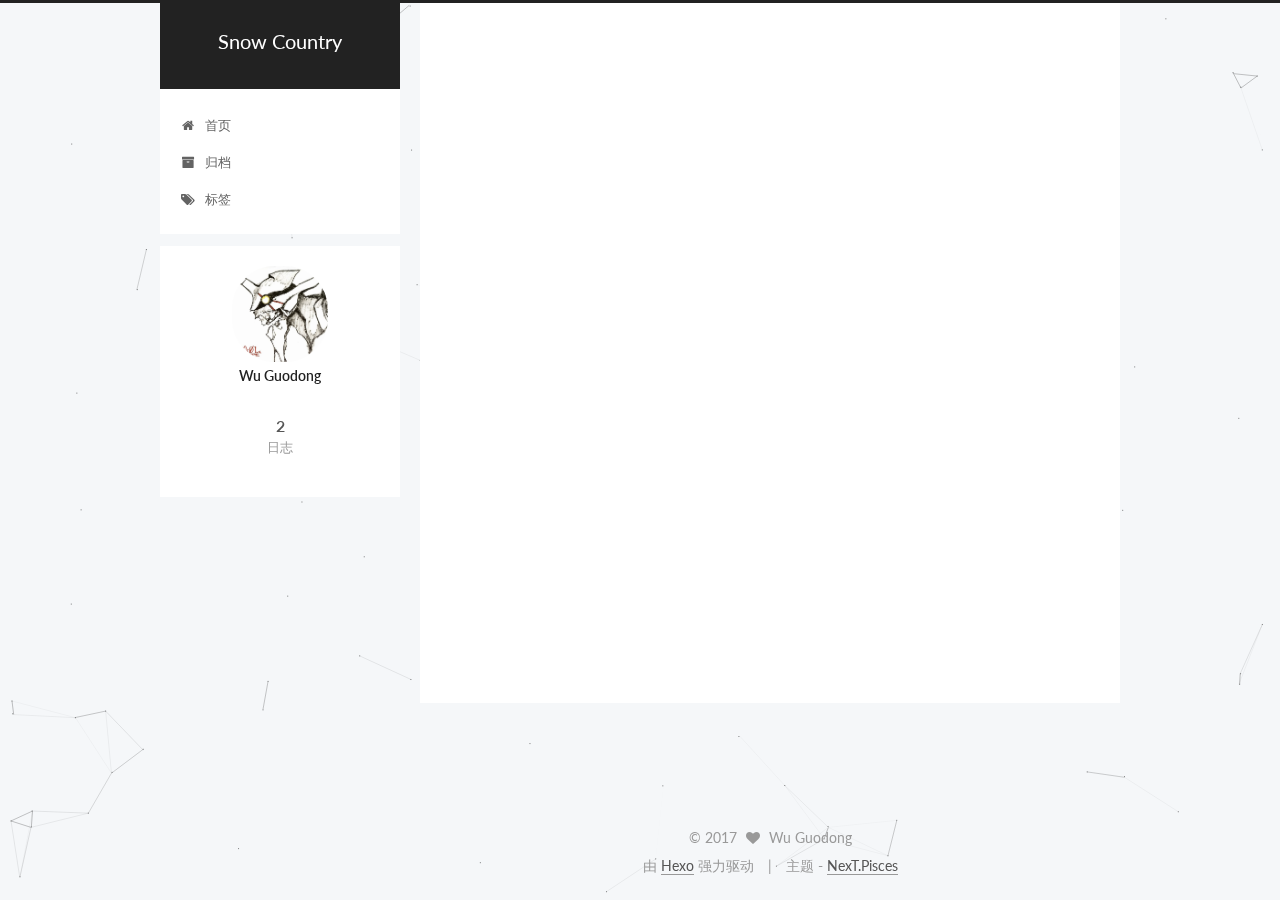
<file: index.html>
<!doctype html>
<html class="theme-next pisces use-motion" lang="zh-Hans">
<head>
<meta charset="UTF-8"/>
<meta http-equiv="X-UA-Compatible" content="IE=edge" />
<meta name="viewport" content="width=device-width, initial-scale=1, maximum-scale=1"/>
<meta http-equiv="Cache-Control" content="no-transform" />
<meta http-equiv="Cache-Control" content="no-siteapp" />
<link href="/lib/fancybox/source/jquery.fancybox.css?v=2.1.5" rel="stylesheet" type="text/css" />
<link href="//fonts.googleapis.com/css?family=Lato:300,300italic,400,400italic,700,700italic&subset=latin,latin-ext" rel="stylesheet" type="text/css">
<link href="/lib/font-awesome/css/font-awesome.min.css?v=4.6.2" rel="stylesheet" type="text/css" />
<link href="/css/main.css?v=5.1.0" rel="stylesheet" type="text/css" />
<meta name="keywords" content="Hexo, NexT" />
<link rel="shortcut icon" type="image/x-icon" href="/favicon.ico?v=5.1.0" />
<meta property="og:type" content="website">
<meta property="og:title" content="Snow Country">
<meta property="og:url" content="http://yoursite.com/index.html">
<meta property="og:site_name" content="Snow Country">
<meta name="twitter:card" content="summary">
<meta name="twitter:title" content="Snow Country">
<script type="text/javascript" id="hexo.configurations">
  var NexT = window.NexT || {};
  var CONFIG = {
    root: '/',
    scheme: 'Pisces',
    sidebar: {"position":"left","display":"post","offset":12,"offset_float":0,"b2t":false,"scrollpercent":false},
    fancybox: true,
    motion: true,
    duoshuo: {
      userId: '0',
      author: '博主'
    },
    algolia: {
      applicationID: '',
      apiKey: '',
      indexName: '',
      hits: {"per_page":10},
      labels: {"input_placeholder":"Search for Posts","hits_empty":"We didn't find any results for the search: ${query}","hits_stats":"${hits} results found in ${time} ms"}
    }
  };
</script>
  <link rel="canonical" href="http://yoursite.com/"/>
  <title> Snow Country </title>
</head>
<body itemscope itemtype="http://schema.org/WebPage" lang="zh-Hans">
  <div class="container sidebar-position-left page-home ">
    <div class="headband"></div>
    <header id="header" class="header" itemscope itemtype="http://schema.org/WPHeader">
      <div class="header-inner"><div class="site-brand-wrapper">
  <div class="site-meta ">
    <div class="custom-logo-site-title">
      <a href="/"  class="brand" rel="start">
        <span class="logo-line-before"><i></i></span>
        <span class="site-title">Snow Country</span>
        <span class="logo-line-after"><i></i></span>
      </a>
    </div>
        <p class="site-subtitle"></p>
  </div>
  <div class="site-nav-toggle">
    <button>
      <span class="btn-bar"></span>
      <span class="btn-bar"></span>
      <span class="btn-bar"></span>
    </button>
  </div>
</div>
<nav class="site-nav">
    <ul id="menu" class="menu">
        <li class="menu-item menu-item-home">
          <a href="/" rel="section">
              <i class="menu-item-icon fa fa-fw fa-home"></i> <br />
            首页
          </a>
        </li>
        <li class="menu-item menu-item-archives">
          <a href="/archives" rel="section">
              <i class="menu-item-icon fa fa-fw fa-archive"></i> <br />
            归档
          </a>
        </li>        
        <li class="menu-item menu-item-tags">
          <a href="/tags" rel="section">
              <i class="menu-item-icon fa fa-fw fa-tags"></i> <br />
            标签
          </a>
        </li>
    </ul>
</nav>
 </div>
    </header>
    <main id="main" class="main">
      <div class="main-inner">
        <div class="content-wrap">
          <div id="content" class="content">
  <section id="posts" class="posts-expand">
  <article class="post post-type-normal " itemscope itemtype="http://schema.org/Article">
    <link itemprop="mainEntityOfPage" href="http://yoursite.com/2017/03/22/article-title/">
    <span hidden itemprop="author" itemscope itemtype="http://schema.org/Person">
      <meta itemprop="name" content="Wu Guodong">
      <meta itemprop="description" content="">
      <meta itemprop="image" content="/images/avatar.png">
    </span>
    <span hidden itemprop="publisher" itemscope itemtype="http://schema.org/Organization">
      <meta itemprop="name" content="Snow Country">
    </span>
      <header class="post-header">
          <h1 class="post-title" itemprop="name headline">
                <a class="post-title-link" href="/2017/03/22/article-title/" itemprop="url">
                  article title
                </a>
          </h1>
        <div class="post-meta">
          <span class="post-time">
              <span class="post-meta-item-icon">
                <i class="fa fa-calendar-o"></i>
              </span>
                <span class="post-meta-item-text">发表于</span>
              <time title="创建于" itemprop="dateCreated datePublished" datetime="2017-03-22T18:49:20+08:00">
                2017-03-22
              </time>
          </span>
        </div>
      </header>
    <div class="post-body" itemprop="articleBody">
          <!--noindex-->
          <div class="post-button text-center">
            <a class="btn" href="/2017/03/22/article-title/#more" rel="contents">
              阅读全文 &raquo;
            </a>
          </div>
          <!--/noindex-->
    </div>
    <div>
    </div>
    <div>
    </div>
    <div>
    </div>
    <footer class="post-footer">
        <div class="post-eof"></div>
    </footer>
  </article>
  <article class="post post-type-normal " itemscope itemtype="http://schema.org/Article">
    <link itemprop="mainEntityOfPage" href="http://yoursite.com/2017/03/22/hello-world/">
    <span hidden itemprop="author" itemscope itemtype="http://schema.org/Person">
      <meta itemprop="name" content="Wu Guodong">
      <meta itemprop="description" content="">
      <meta itemprop="image" content="/images/avatar.png">
    </span>
    <span hidden itemprop="publisher" itemscope itemtype="http://schema.org/Organization">
      <meta itemprop="name" content="Snow Country">
    </span>
      <header class="post-header">
          <h1 class="post-title" itemprop="name headline">
                <a class="post-title-link" href="/2017/03/22/hello-world/" itemprop="url">
                  Hello World
                </a>
          </h1>
        <div class="post-meta">
          <span class="post-time">
              <span class="post-meta-item-icon">
                <i class="fa fa-calendar-o"></i>
              </span>
                <span class="post-meta-item-text">发表于</span>
              <time title="创建于" itemprop="dateCreated datePublished" datetime="2017-03-22T17:35:30+08:00">
                2017-03-22
              </time>
          </span>
        </div>
      </header>
    <div class="post-body" itemprop="articleBody">
          Welcome to Hexo! This is your very first post. Check documentation for more info. If you get any problems when using Hexo, you can find the answer in 
          ...
          <!--noindex-->
          <div class="post-button text-center">
            <a class="btn" href="/2017/03/22/hello-world/#more" rel="contents">
              阅读全文 &raquo;
            </a>
          </div>
          <!--/noindex-->
    </div>
    <div>
    </div>
    <div>
    </div>
    <div>
    </div>
    <footer class="post-footer">
        <div class="post-eof"></div>
    </footer>
  </article>
  </section>
          </div>
        </div>
  <div class="sidebar-toggle">
    <div class="sidebar-toggle-line-wrap">
      <span class="sidebar-toggle-line sidebar-toggle-line-first"></span>
      <span class="sidebar-toggle-line sidebar-toggle-line-middle"></span>
      <span class="sidebar-toggle-line sidebar-toggle-line-last"></span>
    </div>
  </div>
  <aside id="sidebar" class="sidebar">
    <div class="sidebar-inner">
      <section class="site-overview sidebar-panel sidebar-panel-active">
        <div class="site-author motion-element" itemprop="author" itemscope itemtype="http://schema.org/Person">
          <img class="site-author-image" itemprop="image"
               src="/images/avatar.png"
               alt="Wu Guodong" />
          <p class="site-author-name" itemprop="name">Wu Guodong</p>
              <p class="site-description motion-element" itemprop="description"></p>
        </div>
        <nav class="site-state motion-element">
            <div class="site-state-item site-state-posts">
              <a href="/archives">
                <span class="site-state-item-count">2</span>
                <span class="site-state-item-name">日志</span>
              </a>
            </div>
        </nav>
        <div class="links-of-author motion-element">
        </div>
      </section>
    </div>
  </aside>
      </div>
    </main>
    <footer id="footer" class="footer">
      <div class="footer-inner">
        <div class="copyright" >
  &copy; 
  <span itemprop="copyrightYear">2017</span>
  <span class="with-love">
    <i class="fa fa-heart"></i>
  </span>
  <span class="author" itemprop="copyrightHolder">Wu Guodong</span>
</div>
<div class="powered-by">
  由 <a class="theme-link" href="https://hexo.io">Hexo</a> 强力驱动
</div>
<div class="theme-info">
  主题 -
  <a class="theme-link" href="https://github.com/iissnan/hexo-theme-next">
    NexT.Pisces
  </a>
</div>
      </div>
    </footer>
      <div class="back-to-top">
        <i class="fa fa-arrow-up"></i>
      </div>
  </div>
<script type="text/javascript">
  if (Object.prototype.toString.call(window.Promise) !== '[object Function]') {
    window.Promise = null;
  }
</script>
  <script type="text/javascript" src="/lib/jquery/index.js?v=2.1.3"></script>
  <script type="text/javascript" src="/lib/fastclick/lib/fastclick.min.js?v=1.0.6"></script>
  <script type="text/javascript" src="/lib/jquery_lazyload/jquery.lazyload.js?v=1.9.7"></script>
  <script type="text/javascript" src="/lib/velocity/velocity.min.js?v=1.2.1"></script>
  <script type="text/javascript" src="/lib/velocity/velocity.ui.min.js?v=1.2.1"></script>
  <script type="text/javascript" src="/lib/fancybox/source/jquery.fancybox.pack.js?v=2.1.5"></script>
  <script type="text/javascript" src="/js/src/utils.js?v=5.1.0"></script>
  <script type="text/javascript" src="/js/src/motion.js?v=5.1.0"></script>
  <script type="text/javascript" src="/js/src/affix.js?v=5.1.0"></script>
  <script type="text/javascript" src="/js/src/schemes/pisces.js?v=5.1.0"></script>
  <script type="text/javascript" src="/js/src/bootstrap.js?v=5.1.0"></script>
  <!-- �������� -->
  <script type="text/javascript" src="/js/src/particle.js"></script>
</body>
</html>
</file>
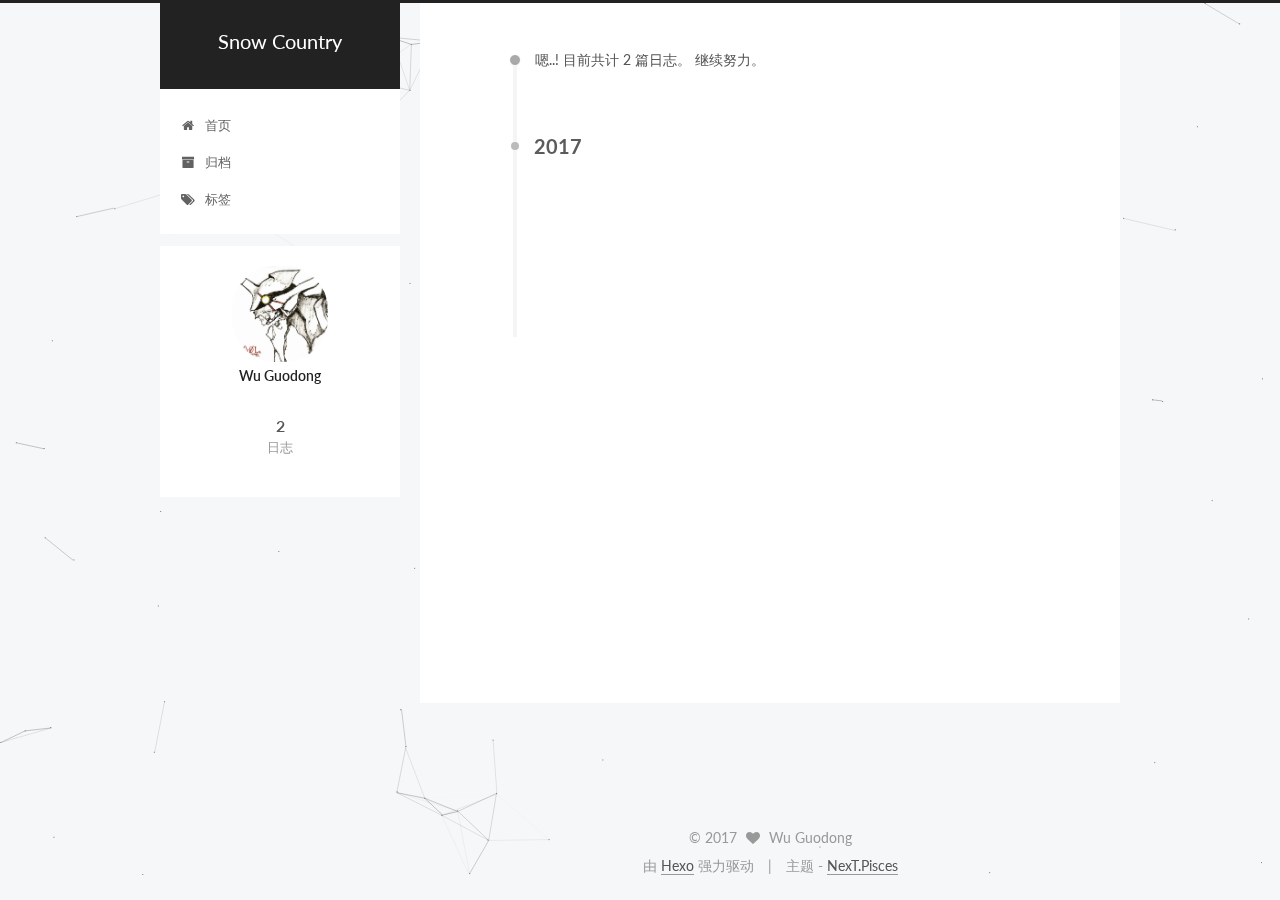
<file: archives/index.html>
<!doctype html>



  


<html class="theme-next pisces use-motion" lang="zh-Hans">
<head>
  <meta charset="UTF-8"/>
<meta http-equiv="X-UA-Compatible" content="IE=edge" />
<meta name="viewport" content="width=device-width, initial-scale=1, maximum-scale=1"/>



<meta http-equiv="Cache-Control" content="no-transform" />
<meta http-equiv="Cache-Control" content="no-siteapp" />















  
  
  <link href="/lib/fancybox/source/jquery.fancybox.css?v=2.1.5" rel="stylesheet" type="text/css" />




  
  
  
  

  
    
    
  

  

  

  

  

  
    
    
    <link href="//fonts.googleapis.com/css?family=Lato:300,300italic,400,400italic,700,700italic&subset=latin,latin-ext" rel="stylesheet" type="text/css">
  






<link href="/lib/font-awesome/css/font-awesome.min.css?v=4.6.2" rel="stylesheet" type="text/css" />

<link href="/css/main.css?v=5.1.0" rel="stylesheet" type="text/css" />


  <meta name="keywords" content="Hexo, NexT" />








  <link rel="shortcut icon" type="image/x-icon" href="/favicon.ico?v=5.1.0" />






<meta property="og:type" content="website">
<meta property="og:title" content="Snow Country">
<meta property="og:url" content="http://yoursite.com/archives/index.html">
<meta property="og:site_name" content="Snow Country">
<meta name="twitter:card" content="summary">
<meta name="twitter:title" content="Snow Country">



<script type="text/javascript" id="hexo.configurations">
  var NexT = window.NexT || {};
  var CONFIG = {
    root: '/',
    scheme: 'Pisces',
    sidebar: {"position":"left","display":"post","offset":12,"offset_float":0,"b2t":false,"scrollpercent":false},
    fancybox: true,
    motion: true,
    duoshuo: {
      userId: '0',
      author: '博主'
    },
    algolia: {
      applicationID: '',
      apiKey: '',
      indexName: '',
      hits: {"per_page":10},
      labels: {"input_placeholder":"Search for Posts","hits_empty":"We didn't find any results for the search: ${query}","hits_stats":"${hits} results found in ${time} ms"}
    }
  };
</script>



  <link rel="canonical" href="http://yoursite.com/archives/"/>





  <title> 归档 | Snow Country </title>
</head>

<body itemscope itemtype="http://schema.org/WebPage" lang="zh-Hans">

  














  
  
    
  

  <div class="container sidebar-position-left  page-archive  ">
    <div class="headband"></div>

    <header id="header" class="header" itemscope itemtype="http://schema.org/WPHeader">
      <div class="header-inner"><div class="site-brand-wrapper">
  <div class="site-meta ">
    

    <div class="custom-logo-site-title">
      <a href="/"  class="brand" rel="start">
        <span class="logo-line-before"><i></i></span>
        <span class="site-title">Snow Country</span>
        <span class="logo-line-after"><i></i></span>
      </a>
    </div>
      
        <p class="site-subtitle"></p>
      
  </div>

  <div class="site-nav-toggle">
    <button>
      <span class="btn-bar"></span>
      <span class="btn-bar"></span>
      <span class="btn-bar"></span>
    </button>
  </div>
</div>

<nav class="site-nav">
  

  
    <ul id="menu" class="menu">
      
        
        <li class="menu-item menu-item-home">
          <a href="/" rel="section">
            
              <i class="menu-item-icon fa fa-fw fa-home"></i> <br />
            
            首页
          </a>
        </li>
      
        
        <li class="menu-item menu-item-archives">
          <a href="/archives" rel="section">
            
              <i class="menu-item-icon fa fa-fw fa-archive"></i> <br />
            
            归档
          </a>
        </li>
      
        
        <li class="menu-item menu-item-tags">
          <a href="/tags" rel="section">
            
              <i class="menu-item-icon fa fa-fw fa-tags"></i> <br />
            
            标签
          </a>
        </li>
      

      
    </ul>
  

  
</nav>



 </div>
    </header>

    <main id="main" class="main">
      <div class="main-inner">
        <div class="content-wrap">
          <div id="content" class="content">
            

  <section id="posts" class="posts-collapse">
    <span class="archive-move-on"></span>

    <span class="archive-page-counter">
      
      
      
        
      
      嗯..! 目前共计 2 篇日志。 继续努力。
    </span>

    

      
      
      

      
        
        <div class="collection-title">
          <h2 class="archive-year motion-element" id="archive-year-2017">2017</h2>
        </div>
      
      

      

  <article class="post post-type-normal" itemscope itemtype="http://schema.org/Article">
    <header class="post-header">

      <h1 class="post-title">
        
            <a class="post-title-link" href="/2017/03/22/article-title/" itemprop="url">
              
                <span itemprop="name">article title</span>
              
            </a>
        
      </h1>

      <div class="post-meta">
        <time class="post-time" itemprop="dateCreated"
              datetime="2017-03-22T18:49:20+08:00"
              content="2017-03-22" >
          03-22
        </time>
      </div>

    </header>
  </article>



    

      
      
      

      
      

      

  <article class="post post-type-normal" itemscope itemtype="http://schema.org/Article">
    <header class="post-header">

      <h1 class="post-title">
        
            <a class="post-title-link" href="/2017/03/22/hello-world/" itemprop="url">
              
                <span itemprop="name">Hello World</span>
              
            </a>
        
      </h1>

      <div class="post-meta">
        <time class="post-time" itemprop="dateCreated"
              datetime="2017-03-22T17:35:30+08:00"
              content="2017-03-22" >
          03-22
        </time>
      </div>

    </header>
  </article>



    

  </section>

  



          </div>
          


          

        </div>
        
          
  
  <div class="sidebar-toggle">
    <div class="sidebar-toggle-line-wrap">
      <span class="sidebar-toggle-line sidebar-toggle-line-first"></span>
      <span class="sidebar-toggle-line sidebar-toggle-line-middle"></span>
      <span class="sidebar-toggle-line sidebar-toggle-line-last"></span>
    </div>
  </div>

  <aside id="sidebar" class="sidebar">
    <div class="sidebar-inner">

      

      

      <section class="site-overview sidebar-panel sidebar-panel-active">
        <div class="site-author motion-element" itemprop="author" itemscope itemtype="http://schema.org/Person">
          <img class="site-author-image" itemprop="image"
               src="/images/avatar.png"
               alt="Wu Guodong" />
          <p class="site-author-name" itemprop="name">Wu Guodong</p>
           
              <p class="site-description motion-element" itemprop="description"></p>
          
        </div>
        <nav class="site-state motion-element">

          
            <div class="site-state-item site-state-posts">
              <a href="/archives">
                <span class="site-state-item-count">2</span>
                <span class="site-state-item-name">日志</span>
              </a>
            </div>
          

          

          

        </nav>

        

        <div class="links-of-author motion-element">
          
        </div>

        
        

        
        

        


      </section>

      

      

    </div>
  </aside>


        
      </div>
    </main>

    <footer id="footer" class="footer">
      <div class="footer-inner">
        <div class="copyright" >
  
  &copy; 
  <span itemprop="copyrightYear">2017</span>
  <span class="with-love">
    <i class="fa fa-heart"></i>
  </span>
  <span class="author" itemprop="copyrightHolder">Wu Guodong</span>
</div>


<div class="powered-by">
  由 <a class="theme-link" href="https://hexo.io">Hexo</a> 强力驱动
</div>

<div class="theme-info">
  主题 -
  <a class="theme-link" href="https://github.com/iissnan/hexo-theme-next">
    NexT.Pisces
  </a>
</div>


        

        
      </div>
    </footer>

    
      <div class="back-to-top">
        <i class="fa fa-arrow-up"></i>
        
      </div>
    

  </div>

  

<script type="text/javascript">
  if (Object.prototype.toString.call(window.Promise) !== '[object Function]') {
    window.Promise = null;
  }
</script>









  




  
  <script type="text/javascript" src="/lib/jquery/index.js?v=2.1.3"></script>

  
  <script type="text/javascript" src="/lib/fastclick/lib/fastclick.min.js?v=1.0.6"></script>

  
  <script type="text/javascript" src="/lib/jquery_lazyload/jquery.lazyload.js?v=1.9.7"></script>

  
  <script type="text/javascript" src="/lib/velocity/velocity.min.js?v=1.2.1"></script>

  
  <script type="text/javascript" src="/lib/velocity/velocity.ui.min.js?v=1.2.1"></script>

  
  <script type="text/javascript" src="/lib/fancybox/source/jquery.fancybox.pack.js?v=2.1.5"></script>


  


  <script type="text/javascript" src="/js/src/utils.js?v=5.1.0"></script>

  <script type="text/javascript" src="/js/src/motion.js?v=5.1.0"></script>



  
  


  <script type="text/javascript" src="/js/src/affix.js?v=5.1.0"></script>

  <script type="text/javascript" src="/js/src/schemes/pisces.js?v=5.1.0"></script>



  
  
    <script type="text/javascript" id="motion.page.archive">
      $('.archive-year').velocity('transition.slideLeftIn');
    </script>
  


  


  <script type="text/javascript" src="/js/src/bootstrap.js?v=5.1.0"></script>



  



  




	





  





  





  






  





  

  

  

  

  <!-- �������� -->
  <script type="text/javascript" src="/js/src/particle.js"></script>
</body>
</html>
</file>
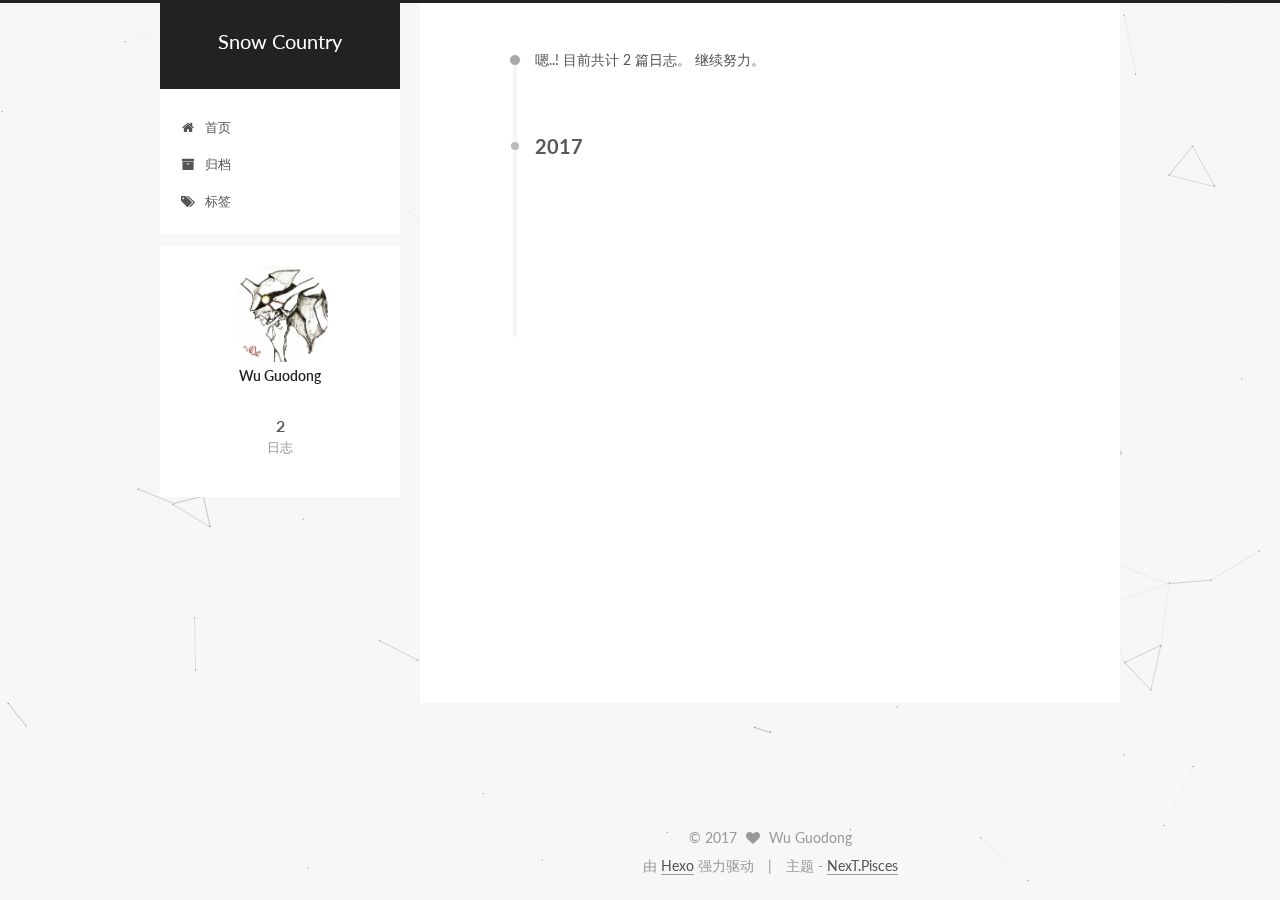
<file: archives/2017/index.html>
<!doctype html>



  


<html class="theme-next pisces use-motion" lang="zh-Hans">
<head>
  <meta charset="UTF-8"/>
<meta http-equiv="X-UA-Compatible" content="IE=edge" />
<meta name="viewport" content="width=device-width, initial-scale=1, maximum-scale=1"/>



<meta http-equiv="Cache-Control" content="no-transform" />
<meta http-equiv="Cache-Control" content="no-siteapp" />















  
  
  <link href="/lib/fancybox/source/jquery.fancybox.css?v=2.1.5" rel="stylesheet" type="text/css" />




  
  
  
  

  
    
    
  

  

  

  

  

  
    
    
    <link href="//fonts.googleapis.com/css?family=Lato:300,300italic,400,400italic,700,700italic&subset=latin,latin-ext" rel="stylesheet" type="text/css">
  






<link href="/lib/font-awesome/css/font-awesome.min.css?v=4.6.2" rel="stylesheet" type="text/css" />

<link href="/css/main.css?v=5.1.0" rel="stylesheet" type="text/css" />


  <meta name="keywords" content="Hexo, NexT" />








  <link rel="shortcut icon" type="image/x-icon" href="/favicon.ico?v=5.1.0" />






<meta property="og:type" content="website">
<meta property="og:title" content="Snow Country">
<meta property="og:url" content="http://yoursite.com/archives/2017/index.html">
<meta property="og:site_name" content="Snow Country">
<meta name="twitter:card" content="summary">
<meta name="twitter:title" content="Snow Country">



<script type="text/javascript" id="hexo.configurations">
  var NexT = window.NexT || {};
  var CONFIG = {
    root: '/',
    scheme: 'Pisces',
    sidebar: {"position":"left","display":"post","offset":12,"offset_float":0,"b2t":false,"scrollpercent":false},
    fancybox: true,
    motion: true,
    duoshuo: {
      userId: '0',
      author: '博主'
    },
    algolia: {
      applicationID: '',
      apiKey: '',
      indexName: '',
      hits: {"per_page":10},
      labels: {"input_placeholder":"Search for Posts","hits_empty":"We didn't find any results for the search: ${query}","hits_stats":"${hits} results found in ${time} ms"}
    }
  };
</script>



  <link rel="canonical" href="http://yoursite.com/archives/2017/"/>





  <title> 归档 | Snow Country </title>
</head>

<body itemscope itemtype="http://schema.org/WebPage" lang="zh-Hans">

  














  
  
    
  

  <div class="container sidebar-position-left  page-archive  ">
    <div class="headband"></div>

    <header id="header" class="header" itemscope itemtype="http://schema.org/WPHeader">
      <div class="header-inner"><div class="site-brand-wrapper">
  <div class="site-meta ">
    

    <div class="custom-logo-site-title">
      <a href="/"  class="brand" rel="start">
        <span class="logo-line-before"><i></i></span>
        <span class="site-title">Snow Country</span>
        <span class="logo-line-after"><i></i></span>
      </a>
    </div>
      
        <p class="site-subtitle"></p>
      
  </div>

  <div class="site-nav-toggle">
    <button>
      <span class="btn-bar"></span>
      <span class="btn-bar"></span>
      <span class="btn-bar"></span>
    </button>
  </div>
</div>

<nav class="site-nav">
  

  
    <ul id="menu" class="menu">
      
        
        <li class="menu-item menu-item-home">
          <a href="/" rel="section">
            
              <i class="menu-item-icon fa fa-fw fa-home"></i> <br />
            
            首页
          </a>
        </li>
      
        
        <li class="menu-item menu-item-archives">
          <a href="/archives" rel="section">
            
              <i class="menu-item-icon fa fa-fw fa-archive"></i> <br />
            
            归档
          </a>
        </li>
      
        
        <li class="menu-item menu-item-tags">
          <a href="/tags" rel="section">
            
              <i class="menu-item-icon fa fa-fw fa-tags"></i> <br />
            
            标签
          </a>
        </li>
      

      
    </ul>
  

  
</nav>



 </div>
    </header>

    <main id="main" class="main">
      <div class="main-inner">
        <div class="content-wrap">
          <div id="content" class="content">
            

  <section id="posts" class="posts-collapse">
    <span class="archive-move-on"></span>

    <span class="archive-page-counter">
      
      
      
        
      
      嗯..! 目前共计 2 篇日志。 继续努力。
    </span>

    

      
      
      

      
        
        <div class="collection-title">
          <h2 class="archive-year motion-element" id="archive-year-2017">2017</h2>
        </div>
      
      

      

  <article class="post post-type-normal" itemscope itemtype="http://schema.org/Article">
    <header class="post-header">

      <h1 class="post-title">
        
            <a class="post-title-link" href="/2017/03/22/article-title/" itemprop="url">
              
                <span itemprop="name">article title</span>
              
            </a>
        
      </h1>

      <div class="post-meta">
        <time class="post-time" itemprop="dateCreated"
              datetime="2017-03-22T18:49:20+08:00"
              content="2017-03-22" >
          03-22
        </time>
      </div>

    </header>
  </article>



    

      
      
      

      
      

      

  <article class="post post-type-normal" itemscope itemtype="http://schema.org/Article">
    <header class="post-header">

      <h1 class="post-title">
        
            <a class="post-title-link" href="/2017/03/22/hello-world/" itemprop="url">
              
                <span itemprop="name">Hello World</span>
              
            </a>
        
      </h1>

      <div class="post-meta">
        <time class="post-time" itemprop="dateCreated"
              datetime="2017-03-22T17:35:30+08:00"
              content="2017-03-22" >
          03-22
        </time>
      </div>

    </header>
  </article>



    

  </section>

  



          </div>
          


          

        </div>
        
          
  
  <div class="sidebar-toggle">
    <div class="sidebar-toggle-line-wrap">
      <span class="sidebar-toggle-line sidebar-toggle-line-first"></span>
      <span class="sidebar-toggle-line sidebar-toggle-line-middle"></span>
      <span class="sidebar-toggle-line sidebar-toggle-line-last"></span>
    </div>
  </div>

  <aside id="sidebar" class="sidebar">
    <div class="sidebar-inner">

      

      

      <section class="site-overview sidebar-panel sidebar-panel-active">
        <div class="site-author motion-element" itemprop="author" itemscope itemtype="http://schema.org/Person">
          <img class="site-author-image" itemprop="image"
               src="/images/avatar.png"
               alt="Wu Guodong" />
          <p class="site-author-name" itemprop="name">Wu Guodong</p>
           
              <p class="site-description motion-element" itemprop="description"></p>
          
        </div>
        <nav class="site-state motion-element">

          
            <div class="site-state-item site-state-posts">
              <a href="/archives">
                <span class="site-state-item-count">2</span>
                <span class="site-state-item-name">日志</span>
              </a>
            </div>
          

          

          

        </nav>

        

        <div class="links-of-author motion-element">
          
        </div>

        
        

        
        

        


      </section>

      

      

    </div>
  </aside>


        
      </div>
    </main>

    <footer id="footer" class="footer">
      <div class="footer-inner">
        <div class="copyright" >
  
  &copy; 
  <span itemprop="copyrightYear">2017</span>
  <span class="with-love">
    <i class="fa fa-heart"></i>
  </span>
  <span class="author" itemprop="copyrightHolder">Wu Guodong</span>
</div>


<div class="powered-by">
  由 <a class="theme-link" href="https://hexo.io">Hexo</a> 强力驱动
</div>

<div class="theme-info">
  主题 -
  <a class="theme-link" href="https://github.com/iissnan/hexo-theme-next">
    NexT.Pisces
  </a>
</div>


        

        
      </div>
    </footer>

    
      <div class="back-to-top">
        <i class="fa fa-arrow-up"></i>
        
      </div>
    

  </div>

  

<script type="text/javascript">
  if (Object.prototype.toString.call(window.Promise) !== '[object Function]') {
    window.Promise = null;
  }
</script>









  




  
  <script type="text/javascript" src="/lib/jquery/index.js?v=2.1.3"></script>

  
  <script type="text/javascript" src="/lib/fastclick/lib/fastclick.min.js?v=1.0.6"></script>

  
  <script type="text/javascript" src="/lib/jquery_lazyload/jquery.lazyload.js?v=1.9.7"></script>

  
  <script type="text/javascript" src="/lib/velocity/velocity.min.js?v=1.2.1"></script>

  
  <script type="text/javascript" src="/lib/velocity/velocity.ui.min.js?v=1.2.1"></script>

  
  <script type="text/javascript" src="/lib/fancybox/source/jquery.fancybox.pack.js?v=2.1.5"></script>


  


  <script type="text/javascript" src="/js/src/utils.js?v=5.1.0"></script>

  <script type="text/javascript" src="/js/src/motion.js?v=5.1.0"></script>



  
  


  <script type="text/javascript" src="/js/src/affix.js?v=5.1.0"></script>

  <script type="text/javascript" src="/js/src/schemes/pisces.js?v=5.1.0"></script>



  
  
    <script type="text/javascript" id="motion.page.archive">
      $('.archive-year').velocity('transition.slideLeftIn');
    </script>
  


  


  <script type="text/javascript" src="/js/src/bootstrap.js?v=5.1.0"></script>



  



  




	





  





  





  






  





  

  

  

  

  <!-- �������� -->
  <script type="text/javascript" src="/js/src/particle.js"></script>
</body>
</html>
</file>
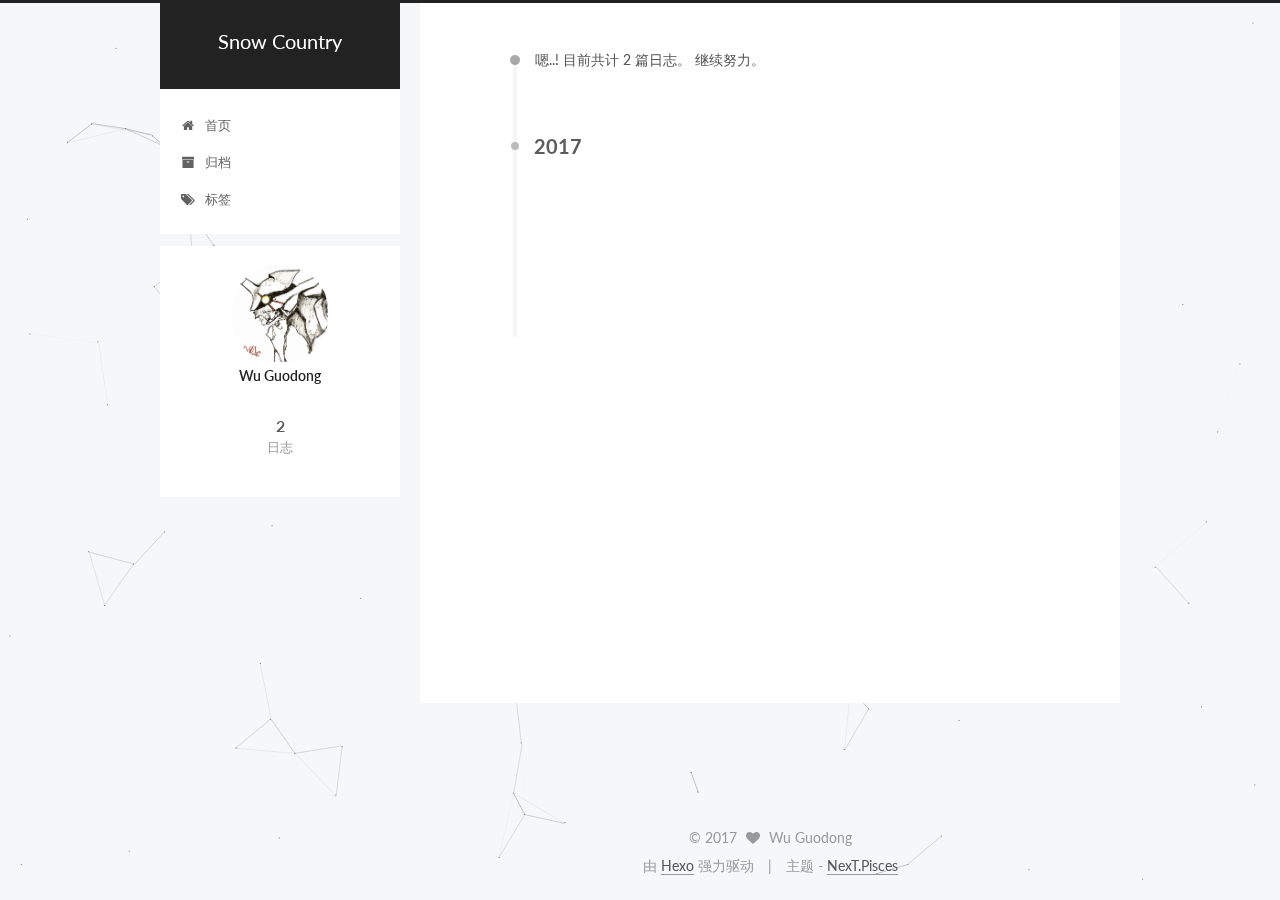
<file: archives/2017/03/index.html>
<!doctype html>



  


<html class="theme-next pisces use-motion" lang="zh-Hans">
<head>
  <meta charset="UTF-8"/>
<meta http-equiv="X-UA-Compatible" content="IE=edge" />
<meta name="viewport" content="width=device-width, initial-scale=1, maximum-scale=1"/>



<meta http-equiv="Cache-Control" content="no-transform" />
<meta http-equiv="Cache-Control" content="no-siteapp" />















  
  
  <link href="/lib/fancybox/source/jquery.fancybox.css?v=2.1.5" rel="stylesheet" type="text/css" />




  
  
  
  

  
    
    
  

  

  

  

  

  
    
    
    <link href="//fonts.googleapis.com/css?family=Lato:300,300italic,400,400italic,700,700italic&subset=latin,latin-ext" rel="stylesheet" type="text/css">
  






<link href="/lib/font-awesome/css/font-awesome.min.css?v=4.6.2" rel="stylesheet" type="text/css" />

<link href="/css/main.css?v=5.1.0" rel="stylesheet" type="text/css" />


  <meta name="keywords" content="Hexo, NexT" />








  <link rel="shortcut icon" type="image/x-icon" href="/favicon.ico?v=5.1.0" />






<meta property="og:type" content="website">
<meta property="og:title" content="Snow Country">
<meta property="og:url" content="http://yoursite.com/archives/2017/03/index.html">
<meta property="og:site_name" content="Snow Country">
<meta name="twitter:card" content="summary">
<meta name="twitter:title" content="Snow Country">



<script type="text/javascript" id="hexo.configurations">
  var NexT = window.NexT || {};
  var CONFIG = {
    root: '/',
    scheme: 'Pisces',
    sidebar: {"position":"left","display":"post","offset":12,"offset_float":0,"b2t":false,"scrollpercent":false},
    fancybox: true,
    motion: true,
    duoshuo: {
      userId: '0',
      author: '博主'
    },
    algolia: {
      applicationID: '',
      apiKey: '',
      indexName: '',
      hits: {"per_page":10},
      labels: {"input_placeholder":"Search for Posts","hits_empty":"We didn't find any results for the search: ${query}","hits_stats":"${hits} results found in ${time} ms"}
    }
  };
</script>



  <link rel="canonical" href="http://yoursite.com/archives/2017/03/"/>





  <title> 归档 | Snow Country </title>
</head>

<body itemscope itemtype="http://schema.org/WebPage" lang="zh-Hans">

  














  
  
    
  

  <div class="container sidebar-position-left  page-archive  ">
    <div class="headband"></div>

    <header id="header" class="header" itemscope itemtype="http://schema.org/WPHeader">
      <div class="header-inner"><div class="site-brand-wrapper">
  <div class="site-meta ">
    

    <div class="custom-logo-site-title">
      <a href="/"  class="brand" rel="start">
        <span class="logo-line-before"><i></i></span>
        <span class="site-title">Snow Country</span>
        <span class="logo-line-after"><i></i></span>
      </a>
    </div>
      
        <p class="site-subtitle"></p>
      
  </div>

  <div class="site-nav-toggle">
    <button>
      <span class="btn-bar"></span>
      <span class="btn-bar"></span>
      <span class="btn-bar"></span>
    </button>
  </div>
</div>

<nav class="site-nav">
  

  
    <ul id="menu" class="menu">
      
        
        <li class="menu-item menu-item-home">
          <a href="/" rel="section">
            
              <i class="menu-item-icon fa fa-fw fa-home"></i> <br />
            
            首页
          </a>
        </li>
      
        
        <li class="menu-item menu-item-archives">
          <a href="/archives" rel="section">
            
              <i class="menu-item-icon fa fa-fw fa-archive"></i> <br />
            
            归档
          </a>
        </li>
      
        
        <li class="menu-item menu-item-tags">
          <a href="/tags" rel="section">
            
              <i class="menu-item-icon fa fa-fw fa-tags"></i> <br />
            
            标签
          </a>
        </li>
      

      
    </ul>
  

  
</nav>



 </div>
    </header>

    <main id="main" class="main">
      <div class="main-inner">
        <div class="content-wrap">
          <div id="content" class="content">
            

  <section id="posts" class="posts-collapse">
    <span class="archive-move-on"></span>

    <span class="archive-page-counter">
      
      
      
        
      
      嗯..! 目前共计 2 篇日志。 继续努力。
    </span>

    

      
      
      

      
        
        <div class="collection-title">
          <h2 class="archive-year motion-element" id="archive-year-2017">2017</h2>
        </div>
      
      

      

  <article class="post post-type-normal" itemscope itemtype="http://schema.org/Article">
    <header class="post-header">

      <h1 class="post-title">
        
            <a class="post-title-link" href="/2017/03/22/article-title/" itemprop="url">
              
                <span itemprop="name">article title</span>
              
            </a>
        
      </h1>

      <div class="post-meta">
        <time class="post-time" itemprop="dateCreated"
              datetime="2017-03-22T18:49:20+08:00"
              content="2017-03-22" >
          03-22
        </time>
      </div>

    </header>
  </article>



    

      
      
      

      
      

      

  <article class="post post-type-normal" itemscope itemtype="http://schema.org/Article">
    <header class="post-header">

      <h1 class="post-title">
        
            <a class="post-title-link" href="/2017/03/22/hello-world/" itemprop="url">
              
                <span itemprop="name">Hello World</span>
              
            </a>
        
      </h1>

      <div class="post-meta">
        <time class="post-time" itemprop="dateCreated"
              datetime="2017-03-22T17:35:30+08:00"
              content="2017-03-22" >
          03-22
        </time>
      </div>

    </header>
  </article>



    

  </section>

  



          </div>
          


          

        </div>
        
          
  
  <div class="sidebar-toggle">
    <div class="sidebar-toggle-line-wrap">
      <span class="sidebar-toggle-line sidebar-toggle-line-first"></span>
      <span class="sidebar-toggle-line sidebar-toggle-line-middle"></span>
      <span class="sidebar-toggle-line sidebar-toggle-line-last"></span>
    </div>
  </div>

  <aside id="sidebar" class="sidebar">
    <div class="sidebar-inner">

      

      

      <section class="site-overview sidebar-panel sidebar-panel-active">
        <div class="site-author motion-element" itemprop="author" itemscope itemtype="http://schema.org/Person">
          <img class="site-author-image" itemprop="image"
               src="/images/avatar.png"
               alt="Wu Guodong" />
          <p class="site-author-name" itemprop="name">Wu Guodong</p>
           
              <p class="site-description motion-element" itemprop="description"></p>
          
        </div>
        <nav class="site-state motion-element">

          
            <div class="site-state-item site-state-posts">
              <a href="/archives">
                <span class="site-state-item-count">2</span>
                <span class="site-state-item-name">日志</span>
              </a>
            </div>
          

          

          

        </nav>

        

        <div class="links-of-author motion-element">
          
        </div>

        
        

        
        

        


      </section>

      

      

    </div>
  </aside>


        
      </div>
    </main>

    <footer id="footer" class="footer">
      <div class="footer-inner">
        <div class="copyright" >
  
  &copy; 
  <span itemprop="copyrightYear">2017</span>
  <span class="with-love">
    <i class="fa fa-heart"></i>
  </span>
  <span class="author" itemprop="copyrightHolder">Wu Guodong</span>
</div>


<div class="powered-by">
  由 <a class="theme-link" href="https://hexo.io">Hexo</a> 强力驱动
</div>

<div class="theme-info">
  主题 -
  <a class="theme-link" href="https://github.com/iissnan/hexo-theme-next">
    NexT.Pisces
  </a>
</div>


        

        
      </div>
    </footer>

    
      <div class="back-to-top">
        <i class="fa fa-arrow-up"></i>
        
      </div>
    

  </div>

  

<script type="text/javascript">
  if (Object.prototype.toString.call(window.Promise) !== '[object Function]') {
    window.Promise = null;
  }
</script>









  




  
  <script type="text/javascript" src="/lib/jquery/index.js?v=2.1.3"></script>

  
  <script type="text/javascript" src="/lib/fastclick/lib/fastclick.min.js?v=1.0.6"></script>

  
  <script type="text/javascript" src="/lib/jquery_lazyload/jquery.lazyload.js?v=1.9.7"></script>

  
  <script type="text/javascript" src="/lib/velocity/velocity.min.js?v=1.2.1"></script>

  
  <script type="text/javascript" src="/lib/velocity/velocity.ui.min.js?v=1.2.1"></script>

  
  <script type="text/javascript" src="/lib/fancybox/source/jquery.fancybox.pack.js?v=2.1.5"></script>


  


  <script type="text/javascript" src="/js/src/utils.js?v=5.1.0"></script>

  <script type="text/javascript" src="/js/src/motion.js?v=5.1.0"></script>



  
  


  <script type="text/javascript" src="/js/src/affix.js?v=5.1.0"></script>

  <script type="text/javascript" src="/js/src/schemes/pisces.js?v=5.1.0"></script>



  
  
    <script type="text/javascript" id="motion.page.archive">
      $('.archive-year').velocity('transition.slideLeftIn');
    </script>
  


  


  <script type="text/javascript" src="/js/src/bootstrap.js?v=5.1.0"></script>



  



  




	





  





  





  






  





  

  

  

  

  <!-- �������� -->
  <script type="text/javascript" src="/js/src/particle.js"></script>
</body>
</html>
</file>
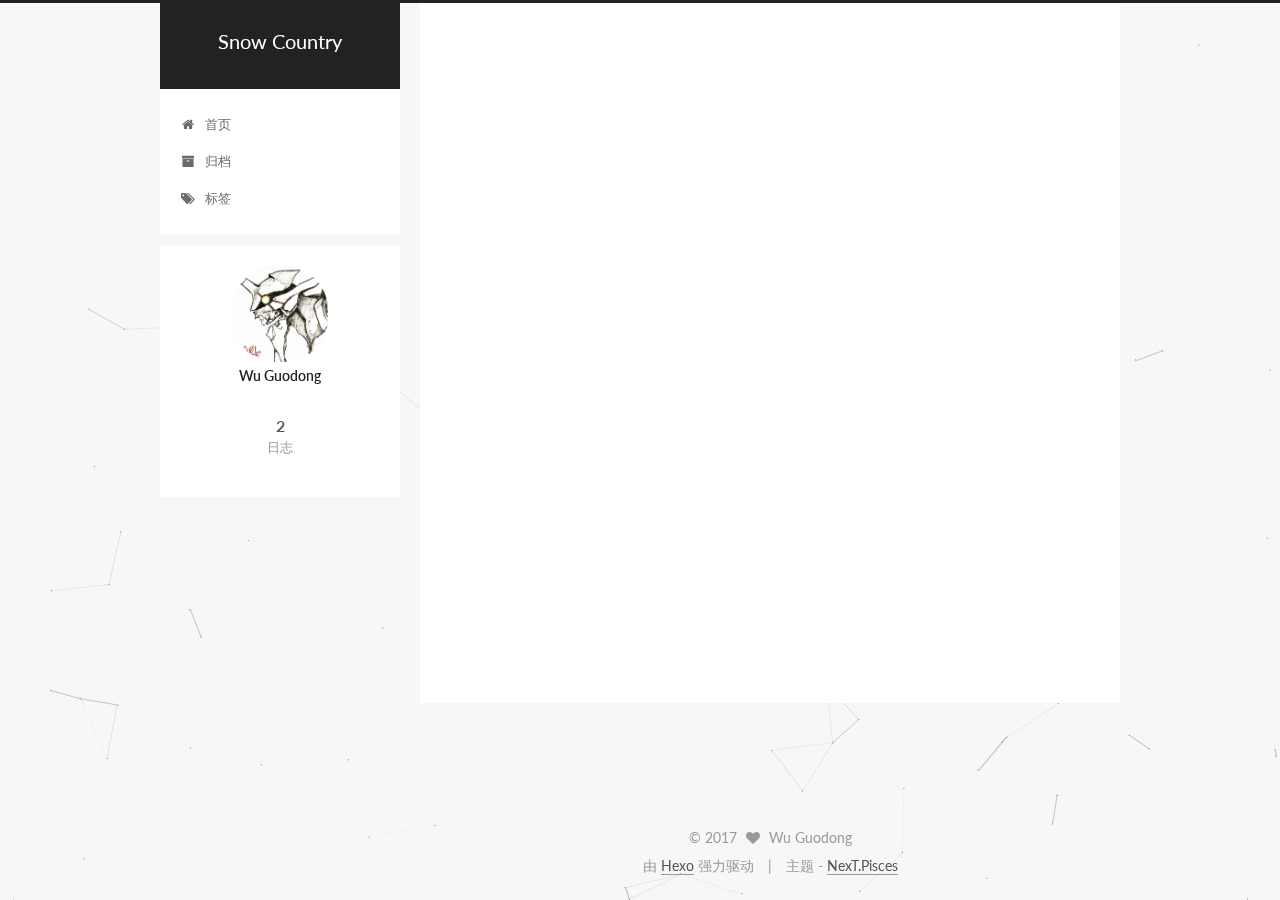
<file: 2017/03/22/article-title/index.html>
<!doctype html>



  


<html class="theme-next pisces use-motion" lang="zh-Hans">
<head>
  <meta charset="UTF-8"/>
<meta http-equiv="X-UA-Compatible" content="IE=edge" />
<meta name="viewport" content="width=device-width, initial-scale=1, maximum-scale=1"/>



<meta http-equiv="Cache-Control" content="no-transform" />
<meta http-equiv="Cache-Control" content="no-siteapp" />















  
  
  <link href="/lib/fancybox/source/jquery.fancybox.css?v=2.1.5" rel="stylesheet" type="text/css" />




  
  
  
  

  
    
    
  

  

  

  

  

  
    
    
    <link href="//fonts.googleapis.com/css?family=Lato:300,300italic,400,400italic,700,700italic&subset=latin,latin-ext" rel="stylesheet" type="text/css">
  






<link href="/lib/font-awesome/css/font-awesome.min.css?v=4.6.2" rel="stylesheet" type="text/css" />

<link href="/css/main.css?v=5.1.0" rel="stylesheet" type="text/css" />


  <meta name="keywords" content="Hexo, NexT" />








  <link rel="shortcut icon" type="image/x-icon" href="/favicon.ico?v=5.1.0" />






<meta property="og:type" content="article">
<meta property="og:title" content="article title">
<meta property="og:url" content="http://yoursite.com/2017/03/22/article-title/index.html">
<meta property="og:site_name" content="Snow Country">
<meta property="og:updated_time" content="2017-03-22T10:49:20.386Z">
<meta name="twitter:card" content="summary">
<meta name="twitter:title" content="article title">



<script type="text/javascript" id="hexo.configurations">
  var NexT = window.NexT || {};
  var CONFIG = {
    root: '/',
    scheme: 'Pisces',
    sidebar: {"position":"left","display":"post","offset":12,"offset_float":0,"b2t":false,"scrollpercent":false},
    fancybox: true,
    motion: true,
    duoshuo: {
      userId: '0',
      author: '博主'
    },
    algolia: {
      applicationID: '',
      apiKey: '',
      indexName: '',
      hits: {"per_page":10},
      labels: {"input_placeholder":"Search for Posts","hits_empty":"We didn't find any results for the search: ${query}","hits_stats":"${hits} results found in ${time} ms"}
    }
  };
</script>



  <link rel="canonical" href="http://yoursite.com/2017/03/22/article-title/"/>





  <title> article title | Snow Country </title>
</head>

<body itemscope itemtype="http://schema.org/WebPage" lang="zh-Hans">

  














  
  
    
  

  <div class="container sidebar-position-left page-post-detail ">
    <div class="headband"></div>

    <header id="header" class="header" itemscope itemtype="http://schema.org/WPHeader">
      <div class="header-inner"><div class="site-brand-wrapper">
  <div class="site-meta ">
    

    <div class="custom-logo-site-title">
      <a href="/"  class="brand" rel="start">
        <span class="logo-line-before"><i></i></span>
        <span class="site-title">Snow Country</span>
        <span class="logo-line-after"><i></i></span>
      </a>
    </div>
      
        <p class="site-subtitle"></p>
      
  </div>

  <div class="site-nav-toggle">
    <button>
      <span class="btn-bar"></span>
      <span class="btn-bar"></span>
      <span class="btn-bar"></span>
    </button>
  </div>
</div>

<nav class="site-nav">
  

  
    <ul id="menu" class="menu">
      
        
        <li class="menu-item menu-item-home">
          <a href="/" rel="section">
            
              <i class="menu-item-icon fa fa-fw fa-home"></i> <br />
            
            首页
          </a>
        </li>
      
        
        <li class="menu-item menu-item-archives">
          <a href="/archives" rel="section">
            
              <i class="menu-item-icon fa fa-fw fa-archive"></i> <br />
            
            归档
          </a>
        </li>
      
        
        <li class="menu-item menu-item-tags">
          <a href="/tags" rel="section">
            
              <i class="menu-item-icon fa fa-fw fa-tags"></i> <br />
            
            标签
          </a>
        </li>
      

      
    </ul>
  

  
</nav>



 </div>
    </header>

    <main id="main" class="main">
      <div class="main-inner">
        <div class="content-wrap">
          <div id="content" class="content">
            

  <div id="posts" class="posts-expand">
    

  

  
  
  

  <article class="post post-type-normal " itemscope itemtype="http://schema.org/Article">
    <link itemprop="mainEntityOfPage" href="http://yoursite.com/2017/03/22/article-title/">

    <span hidden itemprop="author" itemscope itemtype="http://schema.org/Person">
      <meta itemprop="name" content="Wu Guodong">
      <meta itemprop="description" content="">
      <meta itemprop="image" content="/images/avatar.png">
    </span>

    <span hidden itemprop="publisher" itemscope itemtype="http://schema.org/Organization">
      <meta itemprop="name" content="Snow Country">
    </span>

    
      <header class="post-header">

        
        
          <h1 class="post-title" itemprop="name headline">
            
            
              
                article title
              
            
          </h1>
        

        <div class="post-meta">
          <span class="post-time">
            
              <span class="post-meta-item-icon">
                <i class="fa fa-calendar-o"></i>
              </span>
              
                <span class="post-meta-item-text">发表于</span>
              
              <time title="创建于" itemprop="dateCreated datePublished" datetime="2017-03-22T18:49:20+08:00">
                2017-03-22
              </time>
            

            

            
          </span>

          

          
            
          

          
          

          

          

          

        </div>
      </header>
    


    <div class="post-body" itemprop="articleBody">

      
      

      
        
      
    </div>

    <div>
      
        

      
    </div>

    <div>
      
        

      
    </div>

    <div>
      
        

      
    </div>

    <footer class="post-footer">
      

      
        
      

      
        <div class="post-nav">
          <div class="post-nav-next post-nav-item">
            
              <a href="/2017/03/22/hello-world/" rel="next" title="Hello World">
                <i class="fa fa-chevron-left"></i> Hello World
              </a>
            
          </div>

          <span class="post-nav-divider"></span>

          <div class="post-nav-prev post-nav-item">
            
          </div>
        </div>
      

      
      
    </footer>
  </article>



    <div class="post-spread">
      
    </div>
  </div>


          </div>
          


          
  <div class="comments" id="comments">
    
  </div>


        </div>
        
          
  
  <div class="sidebar-toggle">
    <div class="sidebar-toggle-line-wrap">
      <span class="sidebar-toggle-line sidebar-toggle-line-first"></span>
      <span class="sidebar-toggle-line sidebar-toggle-line-middle"></span>
      <span class="sidebar-toggle-line sidebar-toggle-line-last"></span>
    </div>
  </div>

  <aside id="sidebar" class="sidebar">
    <div class="sidebar-inner">

      

      

      <section class="site-overview sidebar-panel sidebar-panel-active">
        <div class="site-author motion-element" itemprop="author" itemscope itemtype="http://schema.org/Person">
          <img class="site-author-image" itemprop="image"
               src="/images/avatar.png"
               alt="Wu Guodong" />
          <p class="site-author-name" itemprop="name">Wu Guodong</p>
           
              <p class="site-description motion-element" itemprop="description"></p>
          
        </div>
        <nav class="site-state motion-element">

          
            <div class="site-state-item site-state-posts">
              <a href="/archives">
                <span class="site-state-item-count">2</span>
                <span class="site-state-item-name">日志</span>
              </a>
            </div>
          

          

          

        </nav>

        

        <div class="links-of-author motion-element">
          
        </div>

        
        

        
        

        


      </section>

      

      

    </div>
  </aside>


        
      </div>
    </main>

    <footer id="footer" class="footer">
      <div class="footer-inner">
        <div class="copyright" >
  
  &copy; 
  <span itemprop="copyrightYear">2017</span>
  <span class="with-love">
    <i class="fa fa-heart"></i>
  </span>
  <span class="author" itemprop="copyrightHolder">Wu Guodong</span>
</div>


<div class="powered-by">
  由 <a class="theme-link" href="https://hexo.io">Hexo</a> 强力驱动
</div>

<div class="theme-info">
  主题 -
  <a class="theme-link" href="https://github.com/iissnan/hexo-theme-next">
    NexT.Pisces
  </a>
</div>


        

        
      </div>
    </footer>

    
      <div class="back-to-top">
        <i class="fa fa-arrow-up"></i>
        
      </div>
    

  </div>

  

<script type="text/javascript">
  if (Object.prototype.toString.call(window.Promise) !== '[object Function]') {
    window.Promise = null;
  }
</script>









  




  
  <script type="text/javascript" src="/lib/jquery/index.js?v=2.1.3"></script>

  
  <script type="text/javascript" src="/lib/fastclick/lib/fastclick.min.js?v=1.0.6"></script>

  
  <script type="text/javascript" src="/lib/jquery_lazyload/jquery.lazyload.js?v=1.9.7"></script>

  
  <script type="text/javascript" src="/lib/velocity/velocity.min.js?v=1.2.1"></script>

  
  <script type="text/javascript" src="/lib/velocity/velocity.ui.min.js?v=1.2.1"></script>

  
  <script type="text/javascript" src="/lib/fancybox/source/jquery.fancybox.pack.js?v=2.1.5"></script>


  


  <script type="text/javascript" src="/js/src/utils.js?v=5.1.0"></script>

  <script type="text/javascript" src="/js/src/motion.js?v=5.1.0"></script>



  
  


  <script type="text/javascript" src="/js/src/affix.js?v=5.1.0"></script>

  <script type="text/javascript" src="/js/src/schemes/pisces.js?v=5.1.0"></script>



  
  <script type="text/javascript" src="/js/src/scrollspy.js?v=5.1.0"></script>
<script type="text/javascript" src="/js/src/post-details.js?v=5.1.0"></script>



  


  <script type="text/javascript" src="/js/src/bootstrap.js?v=5.1.0"></script>



  



  




	





  





  





  






  





  

  

  

  

  <!-- �������� -->
  <script type="text/javascript" src="/js/src/particle.js"></script>
</body>
</html>
</file>
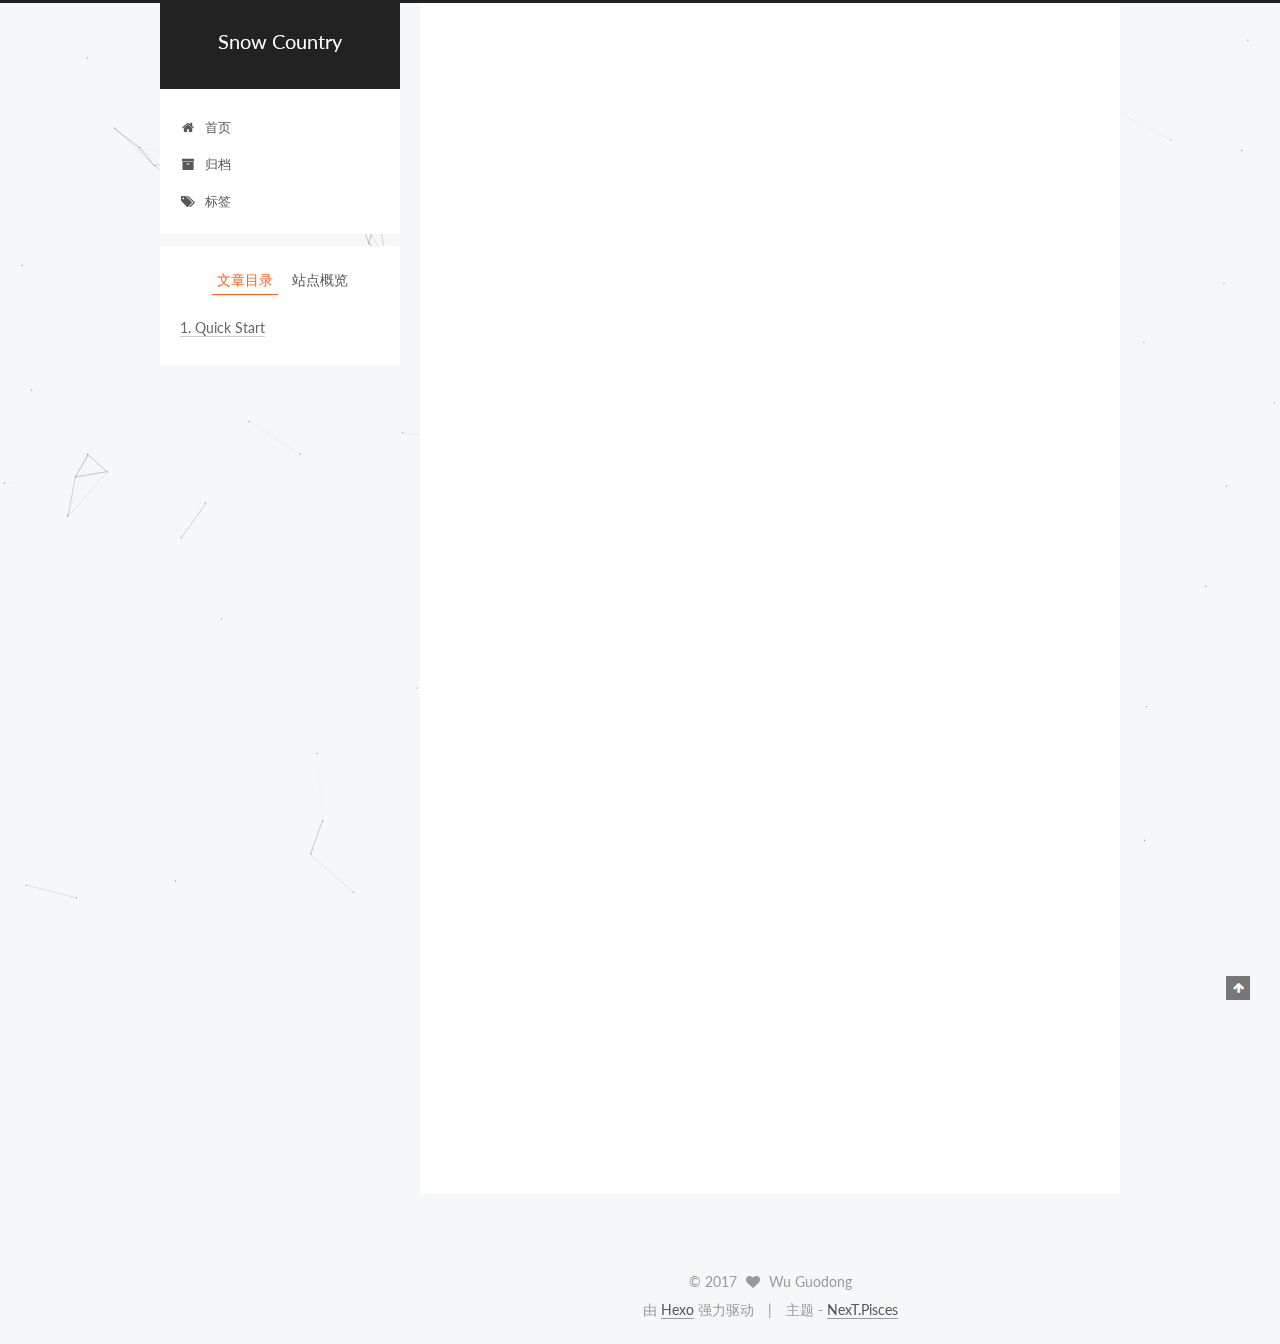
<file: 2017/03/22/hello-world/index.html>
<!doctype html>



  


<html class="theme-next pisces use-motion" lang="zh-Hans">
<head>
  <meta charset="UTF-8"/>
<meta http-equiv="X-UA-Compatible" content="IE=edge" />
<meta name="viewport" content="width=device-width, initial-scale=1, maximum-scale=1"/>



<meta http-equiv="Cache-Control" content="no-transform" />
<meta http-equiv="Cache-Control" content="no-siteapp" />















  
  
  <link href="/lib/fancybox/source/jquery.fancybox.css?v=2.1.5" rel="stylesheet" type="text/css" />




  
  
  
  

  
    
    
  

  

  

  

  

  
    
    
    <link href="//fonts.googleapis.com/css?family=Lato:300,300italic,400,400italic,700,700italic&subset=latin,latin-ext" rel="stylesheet" type="text/css">
  






<link href="/lib/font-awesome/css/font-awesome.min.css?v=4.6.2" rel="stylesheet" type="text/css" />

<link href="/css/main.css?v=5.1.0" rel="stylesheet" type="text/css" />


  <meta name="keywords" content="Hexo, NexT" />








  <link rel="shortcut icon" type="image/x-icon" href="/favicon.ico?v=5.1.0" />






<meta name="description" content="Welcome to Hexo! This is your very first post. Check documentation for more info. If you get any problems when using Hexo, you can find the answer in troubleshooting or you can ask me on GitHub.
Quick">
<meta property="og:type" content="article">
<meta property="og:title" content="Hello World">
<meta property="og:url" content="http://yoursite.com/2017/03/22/hello-world/index.html">
<meta property="og:site_name" content="Snow Country">
<meta property="og:description" content="Welcome to Hexo! This is your very first post. Check documentation for more info. If you get any problems when using Hexo, you can find the answer in troubleshooting or you can ask me on GitHub.
Quick">
<meta property="og:updated_time" content="2017-03-22T09:35:30.290Z">
<meta name="twitter:card" content="summary">
<meta name="twitter:title" content="Hello World">
<meta name="twitter:description" content="Welcome to Hexo! This is your very first post. Check documentation for more info. If you get any problems when using Hexo, you can find the answer in troubleshooting or you can ask me on GitHub.
Quick">



<script type="text/javascript" id="hexo.configurations">
  var NexT = window.NexT || {};
  var CONFIG = {
    root: '/',
    scheme: 'Pisces',
    sidebar: {"position":"left","display":"post","offset":12,"offset_float":0,"b2t":false,"scrollpercent":false},
    fancybox: true,
    motion: true,
    duoshuo: {
      userId: '0',
      author: '博主'
    },
    algolia: {
      applicationID: '',
      apiKey: '',
      indexName: '',
      hits: {"per_page":10},
      labels: {"input_placeholder":"Search for Posts","hits_empty":"We didn't find any results for the search: ${query}","hits_stats":"${hits} results found in ${time} ms"}
    }
  };
</script>



  <link rel="canonical" href="http://yoursite.com/2017/03/22/hello-world/"/>





  <title> Hello World | Snow Country </title>
</head>

<body itemscope itemtype="http://schema.org/WebPage" lang="zh-Hans">

  














  
  
    
  

  <div class="container sidebar-position-left page-post-detail ">
    <div class="headband"></div>

    <header id="header" class="header" itemscope itemtype="http://schema.org/WPHeader">
      <div class="header-inner"><div class="site-brand-wrapper">
  <div class="site-meta ">
    

    <div class="custom-logo-site-title">
      <a href="/"  class="brand" rel="start">
        <span class="logo-line-before"><i></i></span>
        <span class="site-title">Snow Country</span>
        <span class="logo-line-after"><i></i></span>
      </a>
    </div>
      
        <p class="site-subtitle"></p>
      
  </div>

  <div class="site-nav-toggle">
    <button>
      <span class="btn-bar"></span>
      <span class="btn-bar"></span>
      <span class="btn-bar"></span>
    </button>
  </div>
</div>

<nav class="site-nav">
  

  
    <ul id="menu" class="menu">
      
        
        <li class="menu-item menu-item-home">
          <a href="/" rel="section">
            
              <i class="menu-item-icon fa fa-fw fa-home"></i> <br />
            
            首页
          </a>
        </li>
      
        
        <li class="menu-item menu-item-archives">
          <a href="/archives" rel="section">
            
              <i class="menu-item-icon fa fa-fw fa-archive"></i> <br />
            
            归档
          </a>
        </li>
      
        
        <li class="menu-item menu-item-tags">
          <a href="/tags" rel="section">
            
              <i class="menu-item-icon fa fa-fw fa-tags"></i> <br />
            
            标签
          </a>
        </li>
      

      
    </ul>
  

  
</nav>



 </div>
    </header>

    <main id="main" class="main">
      <div class="main-inner">
        <div class="content-wrap">
          <div id="content" class="content">
            

  <div id="posts" class="posts-expand">
    

  

  
  
  

  <article class="post post-type-normal " itemscope itemtype="http://schema.org/Article">
    <link itemprop="mainEntityOfPage" href="http://yoursite.com/2017/03/22/hello-world/">

    <span hidden itemprop="author" itemscope itemtype="http://schema.org/Person">
      <meta itemprop="name" content="Wu Guodong">
      <meta itemprop="description" content="">
      <meta itemprop="image" content="/images/avatar.png">
    </span>

    <span hidden itemprop="publisher" itemscope itemtype="http://schema.org/Organization">
      <meta itemprop="name" content="Snow Country">
    </span>

    
      <header class="post-header">

        
        
          <h1 class="post-title" itemprop="name headline">
            
            
              
                Hello World
              
            
          </h1>
        

        <div class="post-meta">
          <span class="post-time">
            
              <span class="post-meta-item-icon">
                <i class="fa fa-calendar-o"></i>
              </span>
              
                <span class="post-meta-item-text">发表于</span>
              
              <time title="创建于" itemprop="dateCreated datePublished" datetime="2017-03-22T17:35:30+08:00">
                2017-03-22
              </time>
            

            

            
          </span>

          

          
            
          

          
          

          

          

          

        </div>
      </header>
    


    <div class="post-body" itemprop="articleBody">

      
      

      
        <p>Welcome to <a href="https://hexo.io/" target="_blank" rel="external">Hexo</a>! This is your very first post. Check <a href="https://hexo.io/docs/" target="_blank" rel="external">documentation</a> for more info. If you get any problems when using Hexo, you can find the answer in <a href="https://hexo.io/docs/troubleshooting.html" target="_blank" rel="external">troubleshooting</a> or you can ask me on <a href="https://github.com/hexojs/hexo/issues" target="_blank" rel="external">GitHub</a>.</p>
<h2 id="Quick-Start"><a href="#Quick-Start" class="headerlink" title="Quick Start"></a>Quick Start</h2><h3 id="Create-a-new-post"><a href="#Create-a-new-post" class="headerlink" title="Create a new post"></a>Create a new post</h3><figure class="highlight bash"><table><tr><td class="gutter"><pre><div class="line">1</div></pre></td><td class="code"><pre><div class="line">$ hexo new <span class="string">"My New Post"</span></div></pre></td></tr></table></figure>
<p>More info: <a href="https://hexo.io/docs/writing.html" target="_blank" rel="external">Writing</a></p>
<h3 id="Run-server"><a href="#Run-server" class="headerlink" title="Run server"></a>Run server</h3><figure class="highlight bash"><table><tr><td class="gutter"><pre><div class="line">1</div></pre></td><td class="code"><pre><div class="line">$ hexo server</div></pre></td></tr></table></figure>
<p>More info: <a href="https://hexo.io/docs/server.html" target="_blank" rel="external">Server</a></p>
<h3 id="Generate-static-files"><a href="#Generate-static-files" class="headerlink" title="Generate static files"></a>Generate static files</h3><figure class="highlight bash"><table><tr><td class="gutter"><pre><div class="line">1</div></pre></td><td class="code"><pre><div class="line">$ hexo generate</div></pre></td></tr></table></figure>
<p>More info: <a href="https://hexo.io/docs/generating.html" target="_blank" rel="external">Generating</a></p>
<h3 id="Deploy-to-remote-sites"><a href="#Deploy-to-remote-sites" class="headerlink" title="Deploy to remote sites"></a>Deploy to remote sites</h3><figure class="highlight bash"><table><tr><td class="gutter"><pre><div class="line">1</div></pre></td><td class="code"><pre><div class="line">$ hexo deploy</div></pre></td></tr></table></figure>
<p>More info: <a href="https://hexo.io/docs/deployment.html" target="_blank" rel="external">Deployment</a></p>

      
    </div>

    <div>
      
        

      
    </div>

    <div>
      
        

      
    </div>

    <div>
      
        

      
    </div>

    <footer class="post-footer">
      

      
        
      

      
        <div class="post-nav">
          <div class="post-nav-next post-nav-item">
            
          </div>

          <span class="post-nav-divider"></span>

          <div class="post-nav-prev post-nav-item">
            
              <a href="/2017/03/22/article-title/" rel="prev" title="article title">
                article title <i class="fa fa-chevron-right"></i>
              </a>
            
          </div>
        </div>
      

      
      
    </footer>
  </article>



    <div class="post-spread">
      
    </div>
  </div>


          </div>
          


          
  <div class="comments" id="comments">
    
  </div>


        </div>
        
          
  
  <div class="sidebar-toggle">
    <div class="sidebar-toggle-line-wrap">
      <span class="sidebar-toggle-line sidebar-toggle-line-first"></span>
      <span class="sidebar-toggle-line sidebar-toggle-line-middle"></span>
      <span class="sidebar-toggle-line sidebar-toggle-line-last"></span>
    </div>
  </div>

  <aside id="sidebar" class="sidebar">
    <div class="sidebar-inner">

      

      
        <ul class="sidebar-nav motion-element">
          <li class="sidebar-nav-toc sidebar-nav-active" data-target="post-toc-wrap" >
            文章目录
          </li>
          <li class="sidebar-nav-overview" data-target="site-overview">
            站点概览
          </li>
        </ul>
      

      <section class="site-overview sidebar-panel">
        <div class="site-author motion-element" itemprop="author" itemscope itemtype="http://schema.org/Person">
          <img class="site-author-image" itemprop="image"
               src="/images/avatar.png"
               alt="Wu Guodong" />
          <p class="site-author-name" itemprop="name">Wu Guodong</p>
           
              <p class="site-description motion-element" itemprop="description"></p>
          
        </div>
        <nav class="site-state motion-element">

          
            <div class="site-state-item site-state-posts">
              <a href="/archives">
                <span class="site-state-item-count">2</span>
                <span class="site-state-item-name">日志</span>
              </a>
            </div>
          

          

          

        </nav>

        

        <div class="links-of-author motion-element">
          
        </div>

        
        

        
        

        


      </section>

      
      <!--noindex-->
        <section class="post-toc-wrap motion-element sidebar-panel sidebar-panel-active">
          <div class="post-toc">

            
              
            

            
              <div class="post-toc-content"><ol class="nav"><li class="nav-item nav-level-2"><a class="nav-link" href="#Quick-Start"><span class="nav-number">1.</span> <span class="nav-text">Quick Start</span></a><ol class="nav-child"><li class="nav-item nav-level-3"><a class="nav-link" href="#Create-a-new-post"><span class="nav-number">1.1.</span> <span class="nav-text">Create a new post</span></a></li><li class="nav-item nav-level-3"><a class="nav-link" href="#Run-server"><span class="nav-number">1.2.</span> <span class="nav-text">Run server</span></a></li><li class="nav-item nav-level-3"><a class="nav-link" href="#Generate-static-files"><span class="nav-number">1.3.</span> <span class="nav-text">Generate static files</span></a></li><li class="nav-item nav-level-3"><a class="nav-link" href="#Deploy-to-remote-sites"><span class="nav-number">1.4.</span> <span class="nav-text">Deploy to remote sites</span></a></li></ol></li></ol></div>
            

          </div>
        </section>
      <!--/noindex-->
      

      

    </div>
  </aside>


        
      </div>
    </main>

    <footer id="footer" class="footer">
      <div class="footer-inner">
        <div class="copyright" >
  
  &copy; 
  <span itemprop="copyrightYear">2017</span>
  <span class="with-love">
    <i class="fa fa-heart"></i>
  </span>
  <span class="author" itemprop="copyrightHolder">Wu Guodong</span>
</div>


<div class="powered-by">
  由 <a class="theme-link" href="https://hexo.io">Hexo</a> 强力驱动
</div>

<div class="theme-info">
  主题 -
  <a class="theme-link" href="https://github.com/iissnan/hexo-theme-next">
    NexT.Pisces
  </a>
</div>


        

        
      </div>
    </footer>

    
      <div class="back-to-top">
        <i class="fa fa-arrow-up"></i>
        
      </div>
    

  </div>

  

<script type="text/javascript">
  if (Object.prototype.toString.call(window.Promise) !== '[object Function]') {
    window.Promise = null;
  }
</script>









  




  
  <script type="text/javascript" src="/lib/jquery/index.js?v=2.1.3"></script>

  
  <script type="text/javascript" src="/lib/fastclick/lib/fastclick.min.js?v=1.0.6"></script>

  
  <script type="text/javascript" src="/lib/jquery_lazyload/jquery.lazyload.js?v=1.9.7"></script>

  
  <script type="text/javascript" src="/lib/velocity/velocity.min.js?v=1.2.1"></script>

  
  <script type="text/javascript" src="/lib/velocity/velocity.ui.min.js?v=1.2.1"></script>

  
  <script type="text/javascript" src="/lib/fancybox/source/jquery.fancybox.pack.js?v=2.1.5"></script>


  


  <script type="text/javascript" src="/js/src/utils.js?v=5.1.0"></script>

  <script type="text/javascript" src="/js/src/motion.js?v=5.1.0"></script>



  
  


  <script type="text/javascript" src="/js/src/affix.js?v=5.1.0"></script>

  <script type="text/javascript" src="/js/src/schemes/pisces.js?v=5.1.0"></script>



  
  <script type="text/javascript" src="/js/src/scrollspy.js?v=5.1.0"></script>
<script type="text/javascript" src="/js/src/post-details.js?v=5.1.0"></script>



  


  <script type="text/javascript" src="/js/src/bootstrap.js?v=5.1.0"></script>



  



  




	





  





  





  






  





  

  

  

  

  <!-- �������� -->
  <script type="text/javascript" src="/js/src/particle.js"></script>
</body>
</html>
</file>
<file: css/main.css>
/* normalize.css v3.0.2 | MIT License | git.io/normalize */
html {
  font-family: sans-serif; /* 1 */
  -ms-text-size-adjust: 100%; /* 2 */
  -webkit-text-size-adjust: 100%; /* 2 */
}
body {
  margin: 0;
}
article,
aside,
details,
figcaption,
figure,
footer,
header,
hgroup,
main,
menu,
nav,
section,
summary {
  display: block;
}
audio,
canvas,
progress,
video {
  display: inline-block; /* 1 */
  vertical-align: baseline; /* 2 */
}
audio:not([controls]) {
  display: none;
  height: 0;
}
[hidden],
template {
  display: none;
}
a {
  background-color: transparent;
}
a:active,
a:hover {
  outline: 0;
}
abbr[title] {
  border-bottom: 1px dotted;
}
b,
strong {
  font-weight: bold;
}
dfn {
  font-style: italic;
}
h1 {
  font-size: 2em;
  margin: 0.67em 0;
}
mark {
  background: #ff0;
  color: #000;
}
small {
  font-size: 80%;
}
sub,
sup {
  font-size: 75%;
  line-height: 0;
  position: relative;
  vertical-align: baseline;
}
sup {
  top: -0.5em;
}
sub {
  bottom: -0.25em;
}
img {
  border: 0;
}
svg:not(:root) {
  overflow: hidden;
}
figure {
  margin: 1em 40px;
}
hr {
  -moz-box-sizing: content-box;
  box-sizing: content-box;
  height: 0;
}
pre {
  overflow: auto;
}
code,
kbd,
pre,
samp {
  font-family: monospace, monospace;
  font-size: 1em;
}
button,
input,
optgroup,
select,
textarea {
  color: inherit; /* 1 */
  font: inherit; /* 2 */
  margin: 0; /* 3 */
}
button {
  overflow: visible;
}
button,
select {
  text-transform: none;
}
button,
html input[type="button"],
input[type="reset"],
input[type="submit"] {
  -webkit-appearance: button; /* 2 */
  cursor: pointer; /* 3 */
}
button[disabled],
html input[disabled] {
  cursor: default;
}
button::-moz-focus-inner,
input::-moz-focus-inner {
  border: 0;
  padding: 0;
}
input {
  line-height: normal;
}
input[type="checkbox"],
input[type="radio"] {
  box-sizing: border-box; /* 1 */
  padding: 0; /* 2 */
}
input[type="number"]::-webkit-inner-spin-button,
input[type="number"]::-webkit-outer-spin-button {
  height: auto;
}
input[type="search"] {
  -webkit-appearance: textfield; /* 1 */
  -moz-box-sizing: content-box;
  -webkit-box-sizing: content-box; /* 2 */
  box-sizing: content-box;
}
input[type="search"]::-webkit-search-cancel-button,
input[type="search"]::-webkit-search-decoration {
  -webkit-appearance: none;
}
fieldset {
  border: 1px solid #c0c0c0;
  margin: 0 2px;
  padding: 0.35em 0.625em 0.75em;
}
legend {
  border: 0; /* 1 */
  padding: 0; /* 2 */
}
textarea {
  overflow: auto;
}
optgroup {
  font-weight: bold;
}
table {
  border-collapse: collapse;
  border-spacing: 0;
}
td,
th {
  padding: 0;
}
::selection {
  background: #262a30;
  color: #fff;
}
body {
  position: relative;
  font-family: 'Lato', "PingFang SC", "Microsoft YaHei", sans-serif;
  font-size: 14px;
  line-height: 2;
  color: #555;
  background: #f5f7f9;
}
@media (max-width: 767px) {
  body {
    padding-right: 0 !important;
  }
}
@media (min-width: 768px) and (max-width: 991px) {
  body {
    padding-right: 0 !important;
  }
}
@media (min-width: 1600px) {
  body {
    font-size: 16px;
  }
}
h1,
h2,
h3,
h4,
h5,
h6 {
  margin: 0;
  padding: 0;
  font-weight: bold;
  line-height: 1.5;
  font-family: 'Lato', "PingFang SC", "Microsoft YaHei", sans-serif;
}
h2,
h3,
h4,
h5,
h6 {
  margin: 20px 0 15px;
}
h1 {
  font-size: 22px;
}
@media (max-width: 767px) {
  h1 {
    font-size: 18px;
  }
}
h2 {
  font-size: 20px;
}
@media (max-width: 767px) {
  h2 {
    font-size: 16px;
  }
}
h3 {
  font-size: 18px;
}
@media (max-width: 767px) {
  h3 {
    font-size: 14px;
  }
}
h4 {
  font-size: 16px;
}
@media (max-width: 767px) {
  h4 {
    font-size: 12px;
  }
}
h5 {
  font-size: 14px;
}
@media (max-width: 767px) {
  h5 {
    font-size: 10px;
  }
}
h6 {
  font-size: 12px;
}
@media (max-width: 767px) {
  h6 {
    font-size: 8px;
  }
}
p {
  margin: 0 0 25px 0;
}
a {
  color: #555;
  text-decoration: none;
  border-bottom: 1px solid #999;
  word-wrap: break-word;
}
a:hover {
  color: #222;
  border-bottom-color: #222;
}
blockquote {
  margin: 0;
  padding: 0;
}
img {
  display: block;
  margin: auto;
  max-width: 100%;
  height: auto;
}
hr {
  margin: 40px 0;
  height: 3px;
  border: none;
  background-color: #ddd;
  background-image: repeating-linear-gradient(-45deg, #fff, #fff 4px, transparent 4px, transparent 8px);
}
blockquote {
  padding: 0 15px;
  color: #666;
  border-left: 4px solid #ddd;
}
blockquote cite::before {
  content: "-";
  padding: 0 5px;
}
dt {
  font-weight: 700;
}
dd {
  margin: 0;
  padding: 0;
}
.text-left {
  text-align: left;
}
.text-center {
  text-align: center;
}
.text-right {
  text-align: right;
}
.text-justify {
  text-align: justify;
}
.text-nowrap {
  white-space: nowrap;
}
.text-lowercase {
  text-transform: lowercase;
}
.text-uppercase {
  text-transform: uppercase;
}
.text-capitalize {
  text-transform: capitalize;
}
.center-block {
  display: block;
  margin-left: auto;
  margin-right: auto;
}
.clearfix:before,
.clearfix:after {
  content: " ";
  display: table;
}
.clearfix:after {
  clear: both;
}
.pullquote {
  width: 45%;
}
.pullquote.left {
  float: left;
  margin-left: 5px;
  margin-right: 10px;
}
.pullquote.right {
  float: right;
  margin-left: 10px;
  margin-right: 5px;
}
.affix.affix.affix {
  position: fixed;
}
.translation {
  margin-top: -20px;
  font-size: 14px;
  color: #999;
}
.scrollbar-measure {
  width: 100px;
  height: 100px;
  overflow: scroll;
  position: absolute;
  top: -9999px;
}
.use-motion .motion-element {
  opacity: 0;
}
table {
  margin: 20px 0;
  width: 100%;
  border-collapse: collapse;
  border-spacing: 0;
  border: 1px solid #ddd;
  font-size: 14px;
  table-layout: fixed;
  word-wrap: break-all;
}
table>tbody>tr:nth-of-type(odd) {
  background-color: #f9f9f9;
}
table>tbody>tr:hover {
  background-color: #f5f5f5;
}
caption,
th,
td {
  padding: 8px;
  text-align: left;
  vertical-align: middle;
  font-weight: normal;
}
th,
td {
  border-bottom: 3px solid #ddd;
  border-right: 1px solid #eee;
}
th {
  padding-bottom: 10px;
  font-weight: 700;
}
td {
  border-bottom-width: 1px;
}
html,
body {
  height: 100%;
}
.container {
  position: relative;
  min-height: 100%;
}
.header-inner {
  margin: 0 auto;
  padding: 100px 0 70px;
  width: 700px;
}
@media (min-width: 1600px) {
  .container .header-inner {
    width: 900px;
  }
}
.main {
  padding-bottom: 150px;
}
.main-inner {
  margin: 0 auto;
  width: 700px;
}
@media (min-width: 1600px) {
  .container .main-inner {
    width: 900px;
  }
}
.footer {
  position: absolute;
  left: 0;
  bottom: 0;
  width: 100%;
  min-height: 50px;
}
.footer-inner {
  box-sizing: border-box;
  margin: 20px auto;
  width: 700px;
}
@media (min-width: 1600px) {
  .container .footer-inner {
    width: 900px;
  }
}
pre,
.highlight {
  overflow: auto;
  margin: 20px 0;
  padding: 0;
  font-size: 13px;
  color: #4d4d4c;
  background: #f7f7f7;
  line-height: 1.6;
}
pre,
code {
  font-family: consolas, Menlo, "PingFang SC", "Microsoft YaHei", monospace;
}
code {
  padding: 2px 4px;
  word-wrap: break-word;
  color: #555;
  background: #eee;
  border-radius: 3px;
  font-size: 13px;
}
pre code {
  padding: 0;
  color: #4d4d4c;
  background: none;
  text-shadow: none;
}
.highlight {
  border-radius: 1px;
}
.highlight pre {
  border: none;
  margin: 0;
  padding: 10px 0;
}
.highlight table {
  margin: 0;
  width: auto;
  border: none;
}
.highlight td {
  border: none;
  padding: 0;
}
.highlight figcaption {
  font-size: 1em;
  color: #4d4d4c;
  line-height: 1em;
  margin-bottom: 1em;
}
.highlight figcaption:before,
.highlight figcaption:after {
  content: " ";
  display: table;
}
.highlight figcaption:after {
  clear: both;
}
.highlight figcaption a {
  float: right;
  color: #4d4d4c;
}
.highlight figcaption a:hover {
  border-bottom-color: #4d4d4c;
}
.highlight .gutter pre {
  padding-left: 10px;
  padding-right: 10px;
  color: #869194;
  text-align: right;
  background-color: #eff2f3;
}
.highlight .code pre {
  padding-left: 10px;
  padding-right: 10px;
  background-color: #f7f7f7;
}
.highlight .line {
  height: 20px;
}
.gutter {
  -webkit-user-select: none;
  -moz-user-select: none;
  -ms-user-select: none;
  user-select: none;
}
.gist table {
  width: auto;
}
.gist table td {
  border: none;
}
pre .deletion {
  background: #fdd;
}
pre .addition {
  background: #dfd;
}
pre .meta {
  color: #8959a8;
}
pre .comment {
  color: #8e908c;
}
pre .variable,
pre .attribute,
pre .tag,
pre .regexp,
pre .ruby .constant,
pre .xml .tag .title,
pre .xml .pi,
pre .xml .doctype,
pre .html .doctype,
pre .css .id,
pre .css .class,
pre .css .pseudo {
  color: #c82829;
}
pre .number,
pre .preprocessor,
pre .built_in,
pre .literal,
pre .params,
pre .constant,
pre .command {
  color: #f5871f;
}
pre .ruby .class .title,
pre .css .rules .attribute,
pre .string,
pre .value,
pre .inheritance,
pre .header,
pre .ruby .symbol,
pre .xml .cdata,
pre .special,
pre .number,
pre .formula {
  color: #718c00;
}
pre .title,
pre .css .hexcolor {
  color: #3e999f;
}
pre .function,
pre .python .decorator,
pre .python .title,
pre .ruby .function .title,
pre .ruby .title .keyword,
pre .perl .sub,
pre .javascript .title,
pre .coffeescript .title {
  color: #4271ae;
}
pre .keyword,
pre .javascript .function {
  color: #8959a8;
}
.full-image.full-image.full-image {
  border: none;
  max-width: 100%;
  width: auto;
  margin: 20px auto;
}
@media (min-width: 992px) {
  .full-image.full-image.full-image {
    max-width: none;
    width: 118%;
    margin: 0 -9%;
  }
}
.blockquote-center,
.page-home .post-type-quote blockquote,
.page-post-detail .post-type-quote blockquote {
  position: relative;
  margin: 40px 0;
  padding: 0;
  border-left: none;
  text-align: center;
}
.blockquote-center::before,
.page-home .post-type-quote blockquote::before,
.page-post-detail .post-type-quote blockquote::before,
.blockquote-center::after,
.page-home .post-type-quote blockquote::after,
.page-post-detail .post-type-quote blockquote::after {
  position: absolute;
  content: ' ';
  display: block;
  width: 100%;
  height: 24px;
  opacity: 0.2;
  background-repeat: no-repeat;
  background-position: 0 -6px;
  background-size: 22px 22px;
}
.blockquote-center::before,
.page-home .post-type-quote blockquote::before,
.page-post-detail .post-type-quote blockquote::before {
  top: -20px;
  background-image: url("../images/quote-l.svg");
  border-top: 1px solid #ccc;
}
.blockquote-center::after,
.page-home .post-type-quote blockquote::after,
.page-post-detail .post-type-quote blockquote::after {
  bottom: -20px;
  background-image: url("../images/quote-r.svg");
  border-bottom: 1px solid #ccc;
  background-position: 100% 8px;
}
.blockquote-center p,
.page-home .post-type-quote blockquote p,
.page-post-detail .post-type-quote blockquote p,
.blockquote-center div,
.page-home .post-type-quote blockquote div,
.page-post-detail .post-type-quote blockquote div {
  text-align: center;
}
.post .post-body .group-picture img {
  box-sizing: border-box;
  padding: 0 3px;
  border: none;
}
.post .group-picture-row {
  overflow: hidden;
  margin-top: 6px;
}
.post .group-picture-row:first-child {
  margin-top: 0;
}
.post .group-picture-column {
  float: left;
}
.page-post-detail .post-body .group-picture-column {
  float: none;
  margin-top: 10px;
  width: auto !important;
}
.page-post-detail .post-body .group-picture-column img {
  margin: 0 auto;
}
.page-archive .group-picture-container {
  overflow: hidden;
}
.page-archive .group-picture-row {
  float: left;
}
.page-archive .group-picture-row:first-child {
  margin-top: 6px;
}
.page-archive .group-picture-column {
  max-width: 150px;
  max-height: 150px;
}
.note {
  padding: 20px;
  margin: 20px 0;
  border: 1px solid #eee;
  border-left-width: 5px;
  border-radius: 3px;
}
.note h2,
.note h3,
.note h4,
.note h5,
.note h6 {
  margin-top: 0;
  margin-bottom: 5px;
}
.note p:last-child {
  margin-bottom: 0;
}
.note code {
  border-radius: 3px;
}
.note+.note {
  margin-top: -5px;
}
.default {
  border-left-color: #777;
}
.default h2,
.default h3,
.default h4,
.default h5,
.default h6 {
  color: #777;
}
.primary {
  border-left-color: #428bca;
}
.primary h2,
.primary h3,
.primary h4,
.primary h5,
.primary h6 {
  color: #428bca;
}
.success {
  border-left-color: #5cb85c;
}
.success h2,
.success h3,
.success h4,
.success h5,
.success h6 {
  color: #5cb85c;
}
.danger {
  border-left-color: #d9534f;
}
.danger h2,
.danger h3,
.danger h4,
.danger h5,
.danger h6 {
  color: #d9534f;
}
.warning {
  border-left-color: #f0ad4e;
}
.warning h2,
.warning h3,
.warning h4,
.warning h5,
.warning h6 {
  color: #f0ad4e;
}
.info {
  border-left-color: #5bc0de;
}
.info h2,
.info h3,
.info h4,
.info h5,
.info h6 {
  color: #5bc0de;
}
.btn {
  display: inline-block;
  padding: 0 20px;
  font-size: 14px;
  color: #fff;
  background: #222;
  border: 2px solid #555;
  text-decoration: none;
  border-radius: 0;
  transition-property: background-color;
  transition-duration: 0.2s;
  transition-timing-function: ease-in-out;
  transition-delay: 0s;
}
.btn:hover,
.post-button .btn:hover {
  border-color: #222;
  color: #fff;
  background: #222;
}
.btn-bar {
  display: block;
  width: 22px;
  height: 2px;
  background: #555;
  border-radius: 1px;
}
.btn-bar+.btn-bar {
  margin-top: 4px;
}
.pagination {
  margin: 120px 0 40px;
  text-align: center;
  border-top: 1px solid #eee;
}
.page-number-basic,
.pagination .prev,
.pagination .next,
.pagination .page-number,
.pagination .space {
  display: inline-block;
  position: relative;
  top: -1px;
  margin: 0 10px;
  padding: 0 10px;
  line-height: 30px;
}
@media (max-width: 767px) {
  .page-number-basic,
  .pagination .prev,
  .pagination .next,
  .pagination .page-number,
  .pagination .space {
    margin: 0 5px;
  }
}
.pagination .prev,
.pagination .next,
.pagination .page-number {
  border-bottom: 0;
  border-top: 1px solid #eee;
  transition-property: border-color;
  transition-duration: 0.2s;
  transition-timing-function: ease-in-out;
  transition-delay: 0s;
}
.pagination .prev:hover,
.pagination .next:hover,
.pagination .page-number:hover {
  border-top-color: #222;
}
.pagination .space {
  padding: 0;
  margin: 0;
}
.pagination .prev {
  margin-left: 0;
}
.pagination .next {
  margin-right: 0;
}
.pagination .page-number.current {
  color: #fff;
  background: #ccc;
  border-top-color: #ccc;
}
@media (max-width: 767px) {
  .pagination {
    border-top: none;
  }
  .pagination .prev,
  .pagination .next,
  .pagination .page-number {
    margin-bottom: 10px;
    border-top: 0;
    border-bottom: 1px solid #eee;
  }
  .pagination .prev:hover,
  .pagination .next:hover,
  .pagination .page-number:hover {
    border-bottom-color: #222;
  }
}
.comments {
  margin: 60px 20px 0;
}
.tag-cloud {
  text-align: center;
}
.tag-cloud a {
  display: inline-block;
  margin: 10px;
}
.back-to-top {
  box-sizing: border-box;
  position: fixed;
  bottom: -100px;
  right: 30px;
  z-index: 1050;
  padding: 0 6px;
  width: 24px;
  background: #222;
  font-size: 12px;
  opacity: 0.6;
  color: #fff;
  cursor: pointer;
  text-align: center;
  -webkit-transform: translateZ(0);
  transition-property: bottom;
  transition-duration: 0.2s;
  transition-timing-function: ease-in-out;
  transition-delay: 0s;
}
@media (max-width: 767px) {
  .back-to-top {
    display: none;
  }
}
@media (min-width: 768px) and (max-width: 991px) {
  .back-to-top {
    display: none;
  }
}
.back-to-top.back-to-top-on {
  bottom: 30px;
}
.header {
  background: #fff;
}
.header-inner {
  position: relative;
}
.headband {
  height: 3px;
  background: #222;
}
.site-meta {
  margin: 0;
  text-align: center;
}
@media (max-width: 767px) {
  .site-meta {
    text-align: center;
  }
}
.brand {
  position: relative;
  display: inline-block;
  padding: 0 40px;
  color: #fff;
  background: #222;
  border-bottom: none;
}
.brand:hover {
  color: #fff;
}
.logo {
  display: inline-block;
  margin-right: 5px;
  line-height: 36px;
  vertical-align: top;
}
.site-title {
  display: inline-block;
  vertical-align: top;
  line-height: 36px;
  font-size: 20px;
  font-weight: normal;
  font-family: 'Lato', "PingFang SC", "Microsoft YaHei", sans-serif;
}
.site-subtitle {
  margin-top: 10px;
  font-size: 13px;
  color: #ddd;
}
.use-motion .brand {
  opacity: 0;
}
.use-motion .logo,
.use-motion .site-title,
.use-motion .site-subtitle {
  opacity: 0;
  position: relative;
  top: -10px;
}
.site-nav-toggle {
  display: none;
  position: absolute;
  top: 10px;
  left: 10px;
}
@media (max-width: 767px) {
  .site-nav-toggle {
    display: block;
  }
}
.site-nav-toggle button {
  margin-top: 2px;
  padding: 9px 10px;
  background: transparent;
  border: none;
}
@media (max-width: 767px) {
  .site-nav {
    display: none;
    margin: 0 -10px;
    padding: 0 10px;
    clear: both;
    border-top: 1px solid #ddd;
  }
}
@media (min-width: 768px) and (max-width: 991px) {
  .site-nav {
    display: block !important;
  }
}
@media (min-width: 992px) {
  .site-nav {
    display: block !important;
  }
}
.menu {
  margin-top: 20px;
  padding-left: 0;
  text-align: center;
}
.menu .menu-item {
  display: inline-block;
  margin: 0 10px;
  list-style: none;
}
@media screen and (max-width: 767px) {
  .menu .menu-item {
    margin-top: 10px;
  }
}
.menu .menu-item a {
  display: block;
  font-size: 13px;
  line-height: inherit;
  border-bottom: 1px solid transparent;
  transition-property: border-color;
  transition-duration: 0.2s;
  transition-timing-function: ease-in-out;
  transition-delay: 0s;
}
.menu .menu-item a:hover,
.menu-item-active a {
  border-bottom-color: #222;
}
.menu .menu-item .fa {
  margin-right: 5px;
}
.use-motion .menu-item {
  opacity: 0;
}
.post-body {
  font-family: 'Lato', "PingFang SC", "Microsoft YaHei", sans-serif;
}
@media (max-width: 767px) {
  .post-body {
    word-break: break-word;
  }
}
.post-body .fancybox img {
  display: block !important;
  margin: 0 auto;
  cursor: pointer;
  cursor: zoom-in;
  cursor: -webkit-zoom-in;
}
.post-body .image-caption,
.post-body .figure .caption {
  margin: 10px auto 15px;
  text-align: center;
  font-size: 14px;
  color: #999;
  font-weight: bold;
  line-height: 1;
}
.post-sticky-flag {
  display: inline-block;
  font-size: 16px;
  -ms-transform: rotate(30deg);
  -webkit-transform: rotate(30deg);
  -moz-transform: rotate(30deg);
  -ms-transform: rotate(30deg);
  -o-transform: rotate(30deg);
  transform: rotate(30deg);
}
.posts-expand {
  padding-top: 40px;
}
@media (max-width: 767px) {
  .posts-expand {
    margin: 0 20px;
  }
  .post-body pre,
  .post-body .highlight {
    padding: 10px;
  }
  .post-body pre .gutter pre,
  .post-body .highlight .gutter pre {
    padding-right: 10px;
  }
}
@media (min-width: 992px) {
  .posts-expand .post-body {
    text-align: justify;
  }
}
.posts-expand .post-body h2,
.posts-expand .post-body h3,
.posts-expand .post-body h4,
.posts-expand .post-body h5,
.posts-expand .post-body h6 {
  padding-top: 10px;
}
.posts-expand .post-body h2 .header-anchor,
.posts-expand .post-body h3 .header-anchor,
.posts-expand .post-body h4 .header-anchor,
.posts-expand .post-body h5 .header-anchor,
.posts-expand .post-body h6 .header-anchor {
  float: right;
  margin-left: 10px;
  color: #ccc;
  border-bottom-style: none;
  visibility: hidden;
}
.posts-expand .post-body h2 .header-anchor:hover,
.posts-expand .post-body h3 .header-anchor:hover,
.posts-expand .post-body h4 .header-anchor:hover,
.posts-expand .post-body h5 .header-anchor:hover,
.posts-expand .post-body h6 .header-anchor:hover {
  color: inherit;
}
.posts-expand .post-body h2:hover .header-anchor,
.posts-expand .post-body h3:hover .header-anchor,
.posts-expand .post-body h4:hover .header-anchor,
.posts-expand .post-body h5:hover .header-anchor,
.posts-expand .post-body h6:hover .header-anchor {
  visibility: visible;
}
.posts-expand .post-body ul li {
  list-style: circle;
}
.posts-expand .post-body img {
  box-sizing: border-box;
  margin: auto;
  padding: 3px;
  border: 1px solid #ddd;
}
.posts-expand .fancybox img {
  margin: 0 auto;
}
@media (max-width: 767px) {
  .posts-collapse {
    margin: 0 20px;
  }
  .posts-collapse .post-title,
  .posts-collapse .post-meta {
    display: block;
    width: auto;
    text-align: left;
  }
}
.posts-collapse {
  position: relative;
  z-index: 1010;
  margin-left: 55px;
}
.posts-collapse::after {
  content: " ";
  position: absolute;
  top: 20px;
  left: 0;
  margin-left: -2px;
  width: 4px;
  height: 100%;
  background: #f5f5f5;
  z-index: -1;
}
@media (max-width: 767px) {
  .posts-collapse {
    margin: 0 20px;
  }
}
.posts-collapse .collection-title {
  position: relative;
  margin: 60px 0;
}
.posts-collapse .collection-title h2 {
  margin-left: 20px;
}
.posts-collapse .collection-title small {
  color: #bbb;
}
.posts-collapse .collection-title::before {
  content: " ";
  position: absolute;
  left: 0;
  top: 50%;
  margin-left: -4px;
  margin-top: -4px;
  width: 8px;
  height: 8px;
  background: #bbb;
  border-radius: 50%;
}
.posts-collapse .post {
  margin: 30px 0;
}
.posts-collapse .post-header {
  position: relative;
  transition-duration: 0.2s;
  transition-timing-function: ease-in-out;
  transition-delay: 0s;
  transition-property: border;
  border-bottom: 1px dashed #ccc;
}
.posts-collapse .post-header::before {
  content: " ";
  position: absolute;
  left: 0;
  top: 12px;
  width: 6px;
  height: 6px;
  margin-left: -4px;
  background: #bbb;
  border-radius: 50%;
  border: 1px solid #fff;
  transition-duration: 0.2s;
  transition-timing-function: ease-in-out;
  transition-delay: 0s;
  transition-property: background;
}
.posts-collapse .post-header:hover {
  border-bottom-color: #666;
}
.posts-collapse .post-header:hover::before {
  background: #222;
}
.posts-collapse .post-meta {
  position: absolute;
  font-size: 12px;
  left: 20px;
  top: 5px;
}
.posts-collapse .post-comments-count {
  display: none;
}
.posts-collapse .post-title {
  margin-left: 60px;
  font-size: 16px;
  font-weight: normal;
  line-height: inherit;
}
.posts-collapse .post-title::after {
  margin-left: 3px;
  opacity: 0.6;
}
.posts-collapse .post-title a {
  color: #666;
  border-bottom: none;
}
.page-home .post-type-quote .post-header,
.page-post-detail .post-type-quote .post-header,
.page-home .post-type-quote .post-tags,
.page-post-detail .post-type-quote .post-tags {
  display: none;
}
.posts-expand .post-title {
  font-size: 26px;
  text-align: center;
  word-break: break-word;
  font-weight: 400;
}
@media (max-width: 767px) {
  .posts-expand .post-title {
    font-size: 22px;
  }
}
.posts-expand .post-title-link {
  display: inline-block;
  position: relative;
  color: #555;
  border-bottom: none;
  line-height: 1.2;
  vertical-align: top;
}
.posts-expand .post-title-link::before {
  content: "";
  position: absolute;
  width: 100%;
  height: 2px;
  bottom: 0;
  left: 0;
  background-color: #000;
  visibility: hidden;
  -webkit-transform: scaleX(0);
  -moz-transform: scaleX(0);
  -ms-transform: scaleX(0);
  -o-transform: scaleX(0);
  transform: scaleX(0);
  transition-duration: 0.2s;
  transition-timing-function: ease-in-out;
  transition-delay: 0s;
}
.posts-expand .post-title-link:hover::before {
  visibility: visible;
  -webkit-transform: scaleX(1);
  -moz-transform: scaleX(1);
  -ms-transform: scaleX(1);
  -o-transform: scaleX(1);
  transform: scaleX(1);
}
.posts-expand .post-title-link .fa {
  font-size: 16px;
}
.posts-expand .post-meta {
  margin: 3px 0 60px 0;
  color: #999;
  font-family: 'Lato', "PingFang SC", "Microsoft YaHei", sans-serif;
  font-size: 12px;
  text-align: center;
}
.posts-expand .post-meta .post-category-list {
  display: inline-block;
  margin: 0;
  padding: 3px;
}
.posts-expand .post-meta .post-category-list-link {
  color: #999;
}
.posts-expand .post-meta .post-description {
  font-size: 14px;
  margin-top: 2px;
}
.post-meta-divider {
  margin: 0 0.5em;
}
.post-meta-item-icon {
  margin-right: 3px;
}
@media (min-width: 768px) and (max-width: 991px) {
  .post-meta-item-icon {
    display: inline-block;
  }
}
@media (max-width: 767px) {
  .post-meta-item-icon {
    display: inline-block;
  }
}
@media (min-width: 768px) and (max-width: 991px) {
  .post-meta-item-text {
    display: none;
  }
}
@media (max-width: 767px) {
  .post-meta-item-text {
    display: none;
  }
}
@media (max-width: 767px) {
  .posts-expand .post-comments-count {
    display: none;
  }
}
.social-like {
  font-size: 14px;
  height: 20px;
  text-align: center;
  border-top: 1px solid #eee;
  padding-top: 9px;
  margin-top: 45px;
  display: flex;
  justify-content: center;
}
.vk_like {
  width: 85px;
  height: 21px;
  padding-top: 7px;
  align-self: center;
}
.fb_like {
  height: 30px;
  align-self: center;
}
.post-button {
  margin-top: 50px;
}
.post-button .btn {
  color: #555;
  font-size: 14px;
  background: #fff;
  border-radius: 2px;
  line-height: 2;
  margin: 0 4px 8px 4px;
}
.post-button .fa-fw {
  width: 1.285714285714286em;
  text-align: left;
}
.posts-expand .post-tags {
  margin-top: 40px;
  text-align: center;
}
.posts-expand .post-tags a {
  display: inline-block;
  margin-right: 10px;
  font-size: 13px;
}
.post-nav {
  display: table;
  margin-top: 15px;
  width: 100%;
  border-top: 1px solid #eee;
}
.post-nav-divider {
  display: table-cell;
  width: 10%;
}
.post-nav-item {
  display: table-cell;
  padding: 10px 0 0 0;
  width: 45%;
  vertical-align: top;
}
.post-nav-item a {
  position: relative;
  display: block;
  line-height: 25px;
  font-size: 14px;
  color: #555;
  border-bottom: none;
}
.post-nav-item a:hover {
  color: #222;
  border-bottom: none;
}
.post-nav-item a:active {
  top: 2px;
}
.post-nav-item .fa {
  position: absolute;
  top: 8px;
  left: 0;
  font-size: 12px;
}
.post-nav-next a {
  padding-left: 15px;
}
.post-nav-prev {
  text-align: right;
}
.post-nav-prev a {
  padding-right: 15px;
}
.post-nav-prev .fa {
  right: 0;
  left: auto;
}
.posts-expand .post-eof {
  display: block;
  margin: 80px auto 60px;
  width: 8%;
  height: 1px;
  background: #ccc;
  text-align: center;
}
.post:last-child .post-eof.post-eof.post-eof {
  display: none;
}
.post-gallery {
  display: table;
  table-layout: fixed;
  width: 100%;
  border-collapse: separate;
}
.post-gallery-row {
  display: table-row;
}
.post-gallery .post-gallery-img {
  display: table-cell;
  text-align: center;
  vertical-align: middle;
  border: none;
}
.post-gallery .post-gallery-img img {
  max-width: 100%;
  max-height: 100%;
  border: none;
}
.fancybox-close,
.fancybox-close:hover {
  border: none;
}
.sidebar {
  position: fixed;
  right: 0;
  top: 0;
  bottom: 0;
  width: 0;
  z-index: 1040;
  box-shadow: inset 0 2px 6px #000;
  background: #222;
  -webkit-transform: translateZ(0);
}
.sidebar a {
  color: #999;
  border-bottom-color: #555;
}
.sidebar a:hover {
  color: #eee;
}
@media (min-width: 768px) and (max-width: 991px) {
  .sidebar {
    display: none !important;
  }
}
@media (max-width: 767px) {
  .sidebar {
    display: none !important;
  }
}
.sidebar-inner {
  position: relative;
  padding: 20px 10px;
  color: #999;
  text-align: center;
}
.sidebar-toggle {
  position: fixed;
  right: 30px;
  bottom: 45px;
  width: 14px;
  height: 14px;
  padding: 5px;
  background: #222;
  line-height: 0;
  z-index: 1050;
  cursor: pointer;
  -webkit-transform: translateZ(0);
}
@media (min-width: 768px) and (max-width: 991px) {
  .sidebar-toggle {
    display: none;
  }
}
@media (max-width: 767px) {
  .sidebar-toggle {
    display: none;
  }
}
.sidebar-toggle-line {
  position: relative;
  display: inline-block;
  vertical-align: top;
  height: 2px;
  width: 100%;
  background: #fff;
  margin-top: 3px;
}
.sidebar-toggle-line:first-child {
  margin-top: 0;
}
.site-author-image {
  display: block;
  margin: 0 auto;
  max-width: 96px;
  height: auto;
  border-radius: 45%;
  webkit-transition: 2s all;
  moz-transition: 2s all;
  ms-transition: 2s all;
  transition: 2s all;
}
.site-author-image:hover {
  background-color: #55dae1;
  webkit-transform: rotate(360deg) scale(1.1);
  moz-transform: rotate(360deg) scale(1.1);
  ms-transform: rotate(360deg) scale(1.1);
  -webkit-transform: rotate(360deg) scale(1.1);
  -moz-transform: rotate(360deg) scale(1.1);
  -ms-transform: rotate(360deg) scale(1.1);
  -o-transform: rotate(360deg) scale(1.1);
  transform: rotate(360deg) scale(1.1);
}
.site-author-name {
  margin: 0;
  text-align: center;
  color: #222;
  font-weight: 600;
}
.site-description {
  margin-top: 0;
  text-align: center;
  font-size: 13px;
  color: #999;
}
.site-state {
  overflow: hidden;
  line-height: 1.4;
  white-space: nowrap;
  text-align: center;
}
.site-state-item {
  display: inline-block;
  padding: 0 15px;
  border-left: 1px solid #eee;
}
.site-state-item:first-child {
  border-left: none;
}
.site-state-item a {
  border-bottom: none;
}
.site-state-item-count {
  display: block;
  text-align: center;
  color: inherit;
  font-weight: 600;
  font-size: 16px;
}
.site-state-item-name {
  font-size: 13px;
  color: #999;
}
.feed-link {
  margin-top: 20px;
}
.feed-link a {
  display: inline-block;
  padding: 0 15px;
  color: #fc6423;
  border: 1px solid #fc6423;
  border-radius: 4px;
}
.feed-link a i {
  color: #fc6423;
  font-size: 14px;
}
.feed-link a:hover {
  color: #fff;
  background: #fc6423;
}
.feed-link a:hover i {
  color: #fff;
}
.links-of-author {
  margin-top: 20px;
}
.links-of-author a {
  display: inline-block;
  vertical-align: middle;
  margin-right: 10px;
  margin-bottom: 10px;
  border-bottom-color: #555;
  font-size: 13px;
}
.links-of-author a:before {
  display: inline-block;
  vertical-align: middle;
  margin-right: 3px;
  content: " ";
  width: 4px;
  height: 4px;
  border-radius: 50%;
  background: #0812ff;
}
.links-of-blogroll {
  font-size: 13px;
}
.links-of-blogroll-title {
  margin-top: 20px;
  font-size: 14px;
  font-weight: 600;
}
.links-of-blogroll-list {
  margin: 0;
  padding: 0;
  list-style: none;
}
.links-of-blogroll-item {
  padding: 2px 10px;
}
.sidebar-nav {
  margin: 0 0 20px;
  padding-left: 0;
}
.sidebar-nav li {
  display: inline-block;
  cursor: pointer;
  border-bottom: 1px solid transparent;
  font-size: 14px;
  color: #555;
}
.sidebar-nav li:hover {
  color: #fc6423;
}
.page-post-detail .sidebar-nav-toc {
  padding: 0 5px;
}
.page-post-detail .sidebar-nav-overview {
  margin-left: 10px;
}
.sidebar-nav .sidebar-nav-active {
  color: #fc6423;
  border-bottom-color: #fc6423;
}
.sidebar-nav .sidebar-nav-active:hover {
  color: #fc6423;
}
.sidebar-panel {
  display: none;
}
.sidebar-panel-active {
  display: block;
}
.post-toc-empty {
  font-size: 14px;
  color: #666;
}
.post-toc-wrap {
  overflow: hidden;
}
.post-toc {
  overflow: auto;
}
.post-toc ol {
  margin: 0;
  padding: 0 2px 5px 10px;
  text-align: left;
  list-style: none;
  font-size: 14px;
}
.post-toc ol > ol {
  padding-left: 0;
}
.post-toc ol a {
  transition-duration: 0.2s;
  transition-timing-function: ease-in-out;
  transition-delay: 0s;
  transition-property: all;
  color: #666;
  border-bottom-color: #ccc;
}
.post-toc ol a:hover {
  color: #000;
  border-bottom-color: #000;
}
.post-toc .nav-item {
  overflow: hidden;
  text-overflow: ellipsis;
  white-space: nowrap;
  line-height: 1.8;
}
.post-toc .nav .nav-child {
  display: none;
}
.post-toc .nav .active > .nav-child {
  display: block;
}
.post-toc .nav .active-current > .nav-child {
  display: block;
}
.post-toc .nav .active-current > .nav-child > .nav-item {
  display: block;
}
.post-toc .nav .active > a {
  color: #fc6423;
  border-bottom-color: #fc6423;
}
.post-toc .nav .active-current > a {
  color: #fc6423;
}
.post-toc .nav .active-current > a:hover {
  color: #fc6423;
}
.footer {
  font-size: 14px;
  color: #999;
}
.footer img {
  border: none;
}
.footer-inner {
  text-align: center;
}
.with-love {
  display: inline-block;
  margin: 0 5px;
}
.powered-by,
.theme-info {
  display: inline-block;
}
.powered-by {
  margin-right: 10px;
}
.powered-by::after {
  content: "|";
  padding-left: 10px;
}
.cc-license {
  margin-top: 10px;
  text-align: center;
}
.cc-license .cc-opacity {
  opacity: 0.7;
  border-bottom: none;
}
.cc-license .cc-opacity:hover {
  opacity: 0.9;
}
.cc-license img {
  display: inline-block;
}
.theme-next #ds-thread #ds-reset {
  color: #555;
}
.theme-next #ds-thread #ds-reset .ds-replybox {
  margin-bottom: 30px;
}
.theme-next #ds-thread #ds-reset .ds-replybox .ds-avatar,
.theme-next #ds-reset .ds-avatar img {
  box-shadow: none;
}
.theme-next #ds-thread #ds-reset .ds-textarea-wrapper {
  border-color: #c7d4e1;
  background: none;
  border-top-right-radius: 3px;
  border-top-left-radius: 3px;
}
.theme-next #ds-thread #ds-reset .ds-textarea-wrapper textarea {
  height: 60px;
}
.theme-next #ds-reset .ds-rounded-top {
  border-radius: 0;
}
.theme-next #ds-thread #ds-reset .ds-post-toolbar {
  box-sizing: border-box;
  border: 1px solid #c7d4e1;
  background: #f6f8fa;
}
.theme-next #ds-thread #ds-reset .ds-post-options {
  height: 40px;
  border: none;
  background: none;
}
.theme-next #ds-thread #ds-reset .ds-toolbar-buttons {
  top: 11px;
}
.theme-next #ds-thread #ds-reset .ds-sync {
  top: 5px;
}
.theme-next #ds-thread #ds-reset .ds-post-button {
  top: 4px;
  right: 5px;
  width: 90px;
  height: 30px;
  border: 1px solid #c5ced7;
  border-radius: 3px;
  background-image: linear-gradient(#fbfbfc, #f5f7f9);
  color: #60676d;
}
.theme-next #ds-thread #ds-reset .ds-post-button:hover {
  background-position: 0 -30px;
  color: #60676d;
}
.theme-next #ds-thread #ds-reset .ds-comments-info {
  padding: 10px 0;
}
.theme-next #ds-thread #ds-reset .ds-sort {
  display: none;
}
.theme-next #ds-thread #ds-reset li.ds-tab a.ds-current {
  border: none;
  background: #f6f8fa;
  color: #60676d;
}
.theme-next #ds-thread #ds-reset li.ds-tab a.ds-current:hover {
  background-color: #e9f0f7;
  color: #60676d;
}
.theme-next #ds-thread #ds-reset li.ds-tab a {
  border-radius: 2px;
  padding: 5px;
}
.theme-next #ds-thread #ds-reset .ds-login-buttons p {
  color: #999;
  line-height: 36px;
}
.theme-next #ds-thread #ds-reset .ds-login-buttons .ds-service-list li {
  height: 28px;
}
.theme-next #ds-thread #ds-reset .ds-service-list a {
  background: none;
  padding: 5px;
  border: 1px solid;
  border-radius: 3px;
  text-align: center;
}
.theme-next #ds-thread #ds-reset .ds-service-list a:hover {
  color: #fff;
  background: #666;
}
.theme-next #ds-thread #ds-reset .ds-service-list .ds-weibo {
  color: #fc9b00;
  border-color: #fc9b00;
}
.theme-next #ds-thread #ds-reset .ds-service-list .ds-weibo:hover {
  background: #fc9b00;
}
.theme-next #ds-thread #ds-reset .ds-service-list .ds-qq {
  color: #60a3ec;
  border-color: #60a3ec;
}
.theme-next #ds-thread #ds-reset .ds-service-list .ds-qq:hover {
  background: #60a3ec;
}
.theme-next #ds-thread #ds-reset .ds-service-list .ds-renren {
  color: #2e7ac4;
  border-color: #2e7ac4;
}
.theme-next #ds-thread #ds-reset .ds-service-list .ds-renren:hover {
  background: #2e7ac4;
}
.theme-next #ds-thread #ds-reset .ds-service-list .ds-douban {
  color: #37994c;
  border-color: #37994c;
}
.theme-next #ds-thread #ds-reset .ds-service-list .ds-douban:hover {
  background: #37994c;
}
.theme-next #ds-thread #ds-reset .ds-service-list .ds-kaixin {
  color: #fef20d;
  border-color: #fef20d;
}
.theme-next #ds-thread #ds-reset .ds-service-list .ds-kaixin:hover {
  background: #fef20d;
}
.theme-next #ds-thread #ds-reset .ds-service-list .ds-netease {
  color: #f00;
  border-color: #f00;
}
.theme-next #ds-thread #ds-reset .ds-service-list .ds-netease:hover {
  background: #f00;
}
.theme-next #ds-thread #ds-reset .ds-service-list .ds-sohu {
  color: #ffcb05;
  border-color: #ffcb05;
}
.theme-next #ds-thread #ds-reset .ds-service-list .ds-sohu:hover {
  background: #ffcb05;
}
.theme-next #ds-thread #ds-reset .ds-service-list .ds-baidu {
  color: #2831e0;
  border-color: #2831e0;
}
.theme-next #ds-thread #ds-reset .ds-service-list .ds-baidu:hover {
  background: #2831e0;
}
.theme-next #ds-thread #ds-reset .ds-service-list .ds-google {
  color: #166bec;
  border-color: #166bec;
}
.theme-next #ds-thread #ds-reset .ds-service-list .ds-google:hover {
  background: #166bec;
}
.theme-next #ds-thread #ds-reset .ds-service-list .ds-weixin {
  color: #00ce0d;
  border-color: #00ce0d;
}
.theme-next #ds-thread #ds-reset .ds-service-list .ds-weixin:hover {
  background: #00ce0d;
}
.theme-next #ds-thread #ds-reset .ds-service-list .ds-more-services {
  border: none;
}
.theme-next #ds-thread #ds-reset .ds-service-list .ds-more-services:hover {
  background: none;
}
.theme-next #ds-reset .duoshuo-ua-admin {
  display: inline-block;
  color: #f00;
}
.theme-next #ds-reset .duoshuo-ua-platform,
.theme-next #ds-reset .duoshuo-ua-browser {
  color: #ccc;
}
.theme-next #ds-reset .duoshuo-ua-platform .fa,
.theme-next #ds-reset .duoshuo-ua-browser .fa {
  display: inline-block;
  margin-right: 3px;
}
.theme-next #ds-reset .duoshuo-ua-separator {
  display: inline-block;
  margin-left: 5px;
}
.theme-next .this_ua {
  background-color: #ccc !important;
  border-radius: 4px;
  padding: 0 5px !important;
  margin: 1px 1px !important;
  border: 1px solid #bbb !important;
  color: #fff;
  display: inline-block !important;
}
.theme-next .this_ua.admin {
  background-color: #d9534f !important;
  border-color: #d9534f !important;
}
.theme-next .this_ua.platform.iOS,
.theme-next .this_ua.platform.Mac,
.theme-next .this_ua.platform.Windows {
  background-color: #39b3d7 !important;
  border-color: #46b8da !important;
}
.theme-next .this_ua.platform.Linux {
  background-color: #3a3a3a !important;
  border-color: #1f1f1f !important;
}
.theme-next .this_ua.platform.Android {
  background-color: #00c47d !important;
  border-color: #01b171 !important;
}
.theme-next .this_ua.browser.Mobile,
.theme-next .this_ua.browser.Chrome {
  background-color: #5cb85c !important;
  border-color: #4cae4c !important;
}
.theme-next .this_ua.browser.Firefox {
  background-color: #f0ad4e !important;
  border-color: #eea236 !important;
}
.theme-next .this_ua.browser.Maxthon,
.theme-next .this_ua.browser.IE {
  background-color: #428bca !important;
  border-color: #357ebd !important;
}
.theme-next .this_ua.browser.baidu,
.theme-next .this_ua.browser.UCBrowser,
.theme-next .this_ua.browser.Opera {
  background-color: #d9534f !important;
  border-color: #d43f3a !important;
}
.theme-next .this_ua.browser.Android,
.theme-next .this_ua.browser.QQBrowser {
  background-color: #78ace9 !important;
  border-color: #4cae4c !important;
}
.cloud-tie-wrapper img {
  display: inline-block;
}
.cloud-tie-wrapper .total-txt {
  font-size: 1em !important;
}
.cloud-tie-join-count .join-count {
  color: #555 !important;
  font-size: inherit !important;
  margin: 0 !important;
}
.post-spread {
  margin-top: 20px;
  text-align: center;
}
.jiathis_style {
  display: inline-block;
}
.jiathis_style a {
  border: none;
}
.post-spread {
  margin-top: 20px;
  text-align: center;
}
.bdshare-slide-button-box a {
  border: none;
}
.bdsharebuttonbox {
  display: inline-block;
}
.bdsharebuttonbox a {
  border: none;
}
.local-search-pop-overlay {
  position: fixed;
  width: 100%;
  height: 100%;
  top: 0;
  left: 0;
  z-index: 2080;
  background-color: rgba(0,0,0,0.3);
}
.local-search-popup {
  display: none;
  position: fixed;
  top: 10%;
  left: 50%;
  margin-left: -350px;
  width: 700px;
  height: 80%;
  padding: 0;
  background: #fff;
  color: #333;
  z-index: 9999;
  border-radius: 5px;
}
@media (max-width: 767px) {
  .local-search-popup {
    padding: 0;
    top: 0;
    left: 0;
    margin: 0;
    width: 100%;
    height: 100%;
    border-radius: 0;
  }
}
.local-search-popup ul.search-result-list {
  padding: 0;
  margin: 0 5px;
}
.local-search-popup p.search-result {
  border-bottom: 1px dashed #ccc;
  padding: 5px 0;
}
.local-search-popup a.search-result-title {
  font-weight: bold;
  font-size: 16px;
}
.local-search-popup .search-keyword {
  border-bottom: 1px dashed #f00;
  font-size: 14px;
  font-weight: bold;
  color: #f00;
}
.local-search-popup .local-search-header {
  padding: 5px;
  height: 36px;
  background: #f5f5f5;
  border-top-left-radius: 5px;
  border-top-right-radius: 5px;
}
.local-search-popup #local-search-result {
  overflow: auto;
  position: relative;
  padding: 5px 25px;
  height: calc(100% - 55px);
}
.local-search-popup .local-search-input-wrapper {
  display: inline-block;
  width: calc(100% - 60px);
  height: 36px;
  line-height: 36px;
  padding: 0 5px;
}
.local-search-popup .local-search-input-wrapper input {
  padding: 8px 0;
  height: 20px;
  display: block;
  width: 100%;
  outline: none;
  border: none;
  background: transparent;
  vertical-align: middle;
}
.local-search-popup .search-icon,
.local-search-popup .popup-btn-close {
  display: inline-block;
  font-size: 18px;
  color: #999;
  height: 36px;
  width: 18px;
}
.local-search-popup .search-icon {
  float: left;
}
.local-search-popup .popup-btn-close {
  border-left: 1px solid #eee;
  float: right;
  cursor: pointer;
  padding-left: 10px;
}
.local-search-popup #no-result {
  position: absolute;
  left: 50%;
  top: 50%;
  -webkit-transform: translate(-50%, -50%);
  -webkit-transform: translate(-50%, -50%);
  -moz-transform: translate(-50%, -50%);
  -ms-transform: translate(-50%, -50%);
  -o-transform: translate(-50%, -50%);
  transform: translate(-50%, -50%);
  color: #ccc;
}
@media (min-width: 768px) and (max-width: 991px) {
  .busuanzi-count {
    width: auto;
  }
}
@media (max-width: 767px) {
  .busuanzi-count {
    width: auto;
  }
}
.site-uv,
.site-pv,
.page-pv {
  display: inline-block;
}
.site-uv .busuanzi-value,
.site-pv .busuanzi-value,
.page-pv .busuanzi-value {
  margin: 0 5px;
}
.site-uv {
  margin-right: 10px;
}
.site-uv::after {
  content: "|";
  padding-left: 10px;
}
.use-motion .post {
  opacity: 0;
}
.page-archive .archive-page-counter {
  position: relative;
  top: 3px;
  left: 20px;
}
@media (max-width: 767px) {
  .page-archive .archive-page-counter {
    top: 5px;
  }
}
.page-archive .posts-collapse .archive-move-on {
  position: absolute;
  top: 11px;
  left: 0;
  margin-left: -6px;
  width: 10px;
  height: 10px;
  opacity: 0.5;
  background: #555;
  border: 1px solid #fff;
  border-radius: 50%;
}
.category-all-page .category-all-title {
  text-align: center;
}
.category-all-page .category-all {
  margin-top: 20px;
}
.category-all-page .category-list {
  margin: 0;
  padding: 0;
  list-style: none;
}
.category-all-page .category-list-item {
  margin: 5px 10px;
}
.category-all-page .category-list-count {
  color: #bbb;
}
.category-all-page .category-list-count:before {
  display: inline;
  content: " (";
}
.category-all-page .category-list-count:after {
  display: inline;
  content: ") ";
}
.category-all-page .category-list-child {
  padding-left: 10px;
}
#schedule ul#event-list {
  padding-left: 30px;
}
#schedule ul#event-list hr {
  margin: 20px 0 45px 0 !important;
  background: #222;
}
#schedule ul#event-list hr:after {
  display: inline-block;
  content: 'NOW';
  background: #222;
  color: #fff;
  font-weight: bold;
  text-align: right;
  padding: 0 5px;
}
#schedule ul#event-list li.event {
  margin: 20px 0px;
  background: #f9f9f9;
  padding-left: 10px;
  min-height: 40px;
}
#schedule ul#event-list li.event h2.event-summary {
  margin: 0;
  padding-bottom: 3px;
}
#schedule ul#event-list li.event h2.event-summary:before {
  display: inline-block;
  font-family: FontAwesome;
  font-size: 8px;
  content: '\f111';
  vertical-align: middle;
  margin-right: 25px;
  color: #bbb;
}
#schedule ul#event-list li.event span.event-relative-time {
  display: inline-block;
  font-size: 12px;
  font-weight: 400;
  padding-left: 12px;
  color: #bbb;
}
#schedule ul#event-list li.event span.event-details {
  display: block;
  color: #bbb;
  margin-left: 56px;
  padding-top: 3px;
  padding-bottom: 6px;
  text-indent: -24px;
  line-height: 18px;
}
#schedule ul#event-list li.event span.event-details:before {
  text-indent: 0;
  display: inline-block;
  width: 14px;
  font-family: FontAwesome;
  text-align: center;
  margin-right: 9px;
  color: #bbb;
}
#schedule ul#event-list li.event span.event-details.event-location:before {
  content: '\f041';
}
#schedule ul#event-list li.event span.event-details.event-duration:before {
  content: '\f017';
}
#schedule ul#event-list li.event-past {
  background: #fcfcfc;
}
#schedule ul#event-list li.event-past > * {
  opacity: 0.6;
}
#schedule ul#event-list li.event-past h2.event-summary {
  color: #bbb;
}
#schedule ul#event-list li.event-past h2.event-summary:before {
  color: #dfdfdf;
}
#schedule ul#event-list li.event-now {
  background: #222;
  color: #fff;
  padding: 15px 0 15px 10px;
}
#schedule ul#event-list li.event-now h2.event-summary:before {
  -webkit-transform: scale(1.2);
  -moz-transform: scale(1.2);
  -ms-transform: scale(1.2);
  -o-transform: scale(1.2);
  transform: scale(1.2);
  color: #fff;
  animation: dot-flash 1s alternate infinite ease-in-out;
}
#schedule ul#event-list li.event-now * {
  color: #fff !important;
}
@-moz-keyframes dot-flash {
  from {
    opacity: 1;
    -webkit-transform: scale(1.1);
    -moz-transform: scale(1.1);
    -ms-transform: scale(1.1);
    -o-transform: scale(1.1);
    transform: scale(1.1);
  }
  to {
    opacity: 0;
    -webkit-transform: scale(1);
    -moz-transform: scale(1);
    -ms-transform: scale(1);
    -o-transform: scale(1);
    transform: scale(1);
  }
}
@-webkit-keyframes dot-flash {
  from {
    opacity: 1;
    -webkit-transform: scale(1.1);
    -moz-transform: scale(1.1);
    -ms-transform: scale(1.1);
    -o-transform: scale(1.1);
    transform: scale(1.1);
  }
  to {
    opacity: 0;
    -webkit-transform: scale(1);
    -moz-transform: scale(1);
    -ms-transform: scale(1);
    -o-transform: scale(1);
    transform: scale(1);
  }
}
@-o-keyframes dot-flash {
  from {
    opacity: 1;
    -webkit-transform: scale(1.1);
    -moz-transform: scale(1.1);
    -ms-transform: scale(1.1);
    -o-transform: scale(1.1);
    transform: scale(1.1);
  }
  to {
    opacity: 0;
    -webkit-transform: scale(1);
    -moz-transform: scale(1);
    -ms-transform: scale(1);
    -o-transform: scale(1);
    transform: scale(1);
  }
}
@keyframes dot-flash {
  from {
    opacity: 1;
    -webkit-transform: scale(1.1);
    -moz-transform: scale(1.1);
    -ms-transform: scale(1.1);
    -o-transform: scale(1.1);
    transform: scale(1.1);
  }
  to {
    opacity: 0;
    -webkit-transform: scale(1);
    -moz-transform: scale(1);
    -ms-transform: scale(1);
    -o-transform: scale(1);
    transform: scale(1);
  }
}
.page-post-detail .sidebar-toggle-line {
  background: #fc6423;
}
.page-post-detail .comments {
  overflow: hidden;
}
.header {
  position: relative;
  margin: 0 auto;
  width: 960px;
}
@media (min-width: 768px) and (max-width: 991px) {
  .header {
    width: auto;
  }
}
@media (max-width: 767px) {
  .header {
    width: auto;
  }
}
.header-inner {
  position: absolute;
  top: 0;
  overflow: hidden;
  padding: 0;
  width: 240px;
  background: #fff;
  box-shadow: initial;
  border-radius: initial;
}
@media (min-width: 1600px) {
  .container .header-inner {
    width: 240px;
  }
}
@media (min-width: 768px) and (max-width: 991px) {
  .header-inner {
    position: relative;
    width: auto;
    border-radius: initial;
  }
}
@media (max-width: 767px) {
  .header-inner {
    position: relative;
    width: auto;
    border-radius: initial;
  }
}
.main:before,
.main:after {
  content: " ";
  display: table;
}
.main:after {
  clear: both;
}
@media (min-width: 768px) and (max-width: 991px) {
  .main {
    padding-bottom: 100px;
  }
}
@media (max-width: 767px) {
  .main {
    padding-bottom: 100px;
  }
}
.container .main-inner {
  width: 960px;
}
@media (min-width: 768px) and (max-width: 991px) {
  .container .main-inner {
    width: auto;
  }
}
@media (max-width: 767px) {
  .container .main-inner {
    width: auto;
  }
}
.content-wrap {
  float: right;
  box-sizing: border-box;
  padding: 40px;
  width: 700px;
  background: #fff;
  min-height: 700px;
  box-shadow: initial;
  border-radius: initial;
}
@media (min-width: 768px) and (max-width: 991px) {
  .content-wrap {
    width: 100%;
    padding: 20px;
    border-radius: initial;
  }
}
@media (max-width: 767px) {
  .content-wrap {
    width: 100%;
    padding: 20px;
    min-height: auto;
    border-radius: initial;
  }
}
.sidebar {
  position: static;
  float: left;
  margin-top: 300px;
  width: 240px;
  background: #f5f7f9;
  box-shadow: none;
}
@media (min-width: 768px) and (max-width: 991px) {
  .sidebar {
    display: none;
  }
}
@media (max-width: 767px) {
  .sidebar {
    display: none;
  }
}
.sidebar-toggle {
  display: none;
}
.footer-inner {
  width: 960px;
  padding-left: 260px;
}
@media (min-width: 768px) and (max-width: 991px) {
  .footer-inner {
    width: auto;
    padding-left: 0;
  }
}
@media (max-width: 767px) {
  .footer-inner {
    width: auto;
    padding-left: 0;
  }
}
.sidebar-position-right .header-inner {
  right: 0;
}
.sidebar-position-right .content-wrap {
  float: left;
}
.sidebar-position-right .sidebar {
  float: right;
}
.sidebar-position-right .footer-inner {
  padding-left: 0;
  padding-right: 260px;
}
.site-brand-wrapper {
  position: relative;
}
.site-meta {
  padding: 20px 0;
  color: #fff;
  background: #222;
}
@media (min-width: 768px) and (max-width: 991px) {
  .site-meta {
    box-shadow: 0 0 16px rgba(0,0,0,0.5);
  }
}
@media (max-width: 767px) {
  .site-meta {
    box-shadow: 0 0 16px rgba(0,0,0,0.5);
  }
}
.brand {
  padding: 0;
  background: none;
}
.brand:hover {
  color: #fff;
}
.site-subtitle {
  margin: 10px 10px 0;
  font-weight: initial;
}
.site-search form {
  display: none;
}
.site-nav {
  border-top: none;
}
@media (min-width: 768px) and (max-width: 991px) {
  .site-nav {
    display: none !important;
  }
}
@media (min-width: 768px) and (max-width: 991px) {
  .site-nav-on {
    display: block !important;
  }
}
.menu .menu-item {
  display: block;
  margin: 0;
}
.menu .menu-item a {
  position: relative;
  box-sizing: border-box;
  padding: 5px 20px;
  text-align: left;
  line-height: inherit;
  transition-property: background-color;
  transition-duration: 0.2s;
  transition-timing-function: ease-in-out;
  transition-delay: 0s;
}
.menu .menu-item a:hover,
.menu-item-active a {
  background: #f9f9f9;
  border-bottom-color: #fff;
}
.menu .menu-item br {
  display: none;
}
.menu-item-active a:after {
  content: " ";
  position: absolute;
  top: 50%;
  margin-top: -3px;
  right: 15px;
  width: 6px;
  height: 6px;
  border-radius: 50%;
  background-color: #bbb;
}
.btn-bar {
  background-color: #fff;
}
.site-nav-toggle {
  left: 20px;
  top: 50%;
  -webkit-transform: translateY(-50%);
  -webkit-transform: translateY(-50%);
  -moz-transform: translateY(-50%);
  -ms-transform: translateY(-50%);
  -o-transform: translateY(-50%);
  transform: translateY(-50%);
}
@media (min-width: 768px) and (max-width: 991px) {
  .site-nav-toggle {
    display: block;
  }
}
.use-motion .sidebar .motion-element {
  opacity: 1;
}
.sidebar {
  display: none;
  right: auto;
  bottom: auto;
  -webkit-transform: none;
}
.sidebar-inner {
  box-sizing: border-box;
  width: 240px;
  color: #555;
  background: #fff;
  box-shadow: initial;
  border-radius: initial;
}
.sidebar-inner.affix {
  position: fixed;
  top: 0px;
}
.site-overview {
  margin: 0 2px;
  text-align: left;
}
.site-author:before,
.site-author:after {
  content: " ";
  display: table;
}
.site-author:after {
  clear: both;
}
.sidebar a {
  color: #555;
}
.sidebar a:hover {
  color: #222;
}
.links-of-author-item a:before {
  display: none;
}
.links-of-author-item a {
  border-bottom: none;
  text-decoration: underline;
}
.feed-link {
  border-top: 1px dotted #ccc;
  border-bottom: 1px dotted #ccc;
  text-align: center;
}
.feed-link a {
  display: block;
  color: #fc6423;
  border: none;
}
.feed-link a:hover {
  background: none;
  color: #e34603;
}
.feed-link a:hover i {
  color: #e34603;
}
.links-of-author:before,
.links-of-author:after {
  content: " ";
  display: table;
}
.links-of-author:after {
  clear: both;
}
.links-of-author-item {
  float: left;
  margin: 5px 0 0;
  width: 50%;
}
.links-of-author-item a {
  box-sizing: border-box;
  display: inline-block;
  margin-right: 0;
  margin-bottom: 0;
  padding: 0 5px;
  overflow: hidden;
  white-space: nowrap;
  text-overflow: ellipsis;
}
.links-of-author-item a {
  display: block;
  text-decoration: none;
}
.links-of-author-item a:hover {
  border-radius: 4px;
  background: #eee;
}
.links-of-author-item .fa {
  margin-right: 2px;
  font-size: 16px;
}
.links-of-author-item .fa-globe {
  font-size: 15px;
}
.links-of-blogroll {
  margin-top: 20px;
  padding: 3px 0 0;
  border-top: 1px dotted #ccc;
}
.links-of-blogroll-title {
  margin-top: 0;
}
.links-of-blogroll-item {
  padding: 0;
}
.links-of-blogroll-inline:before,
.links-of-blogroll-inline:after {
  content: " ";
  display: table;
}
.links-of-blogroll-inline:after {
  clear: both;
}
.links-of-blogroll-inline .links-of-blogroll-item {
  float: left;
  margin: 5px 0 0;
  width: 50%;
}
.links-of-blogroll-inline .links-of-blogroll-item a {
  box-sizing: border-box;
  display: inline-block;
  margin-right: 0;
  margin-bottom: 0;
  padding: 0 5px;
  overflow: hidden;
  white-space: nowrap;
  text-overflow: ellipsis;
}
@media (max-width: 767px) {
  .post-body {
    text-align: justify;
  }
}
</file>
